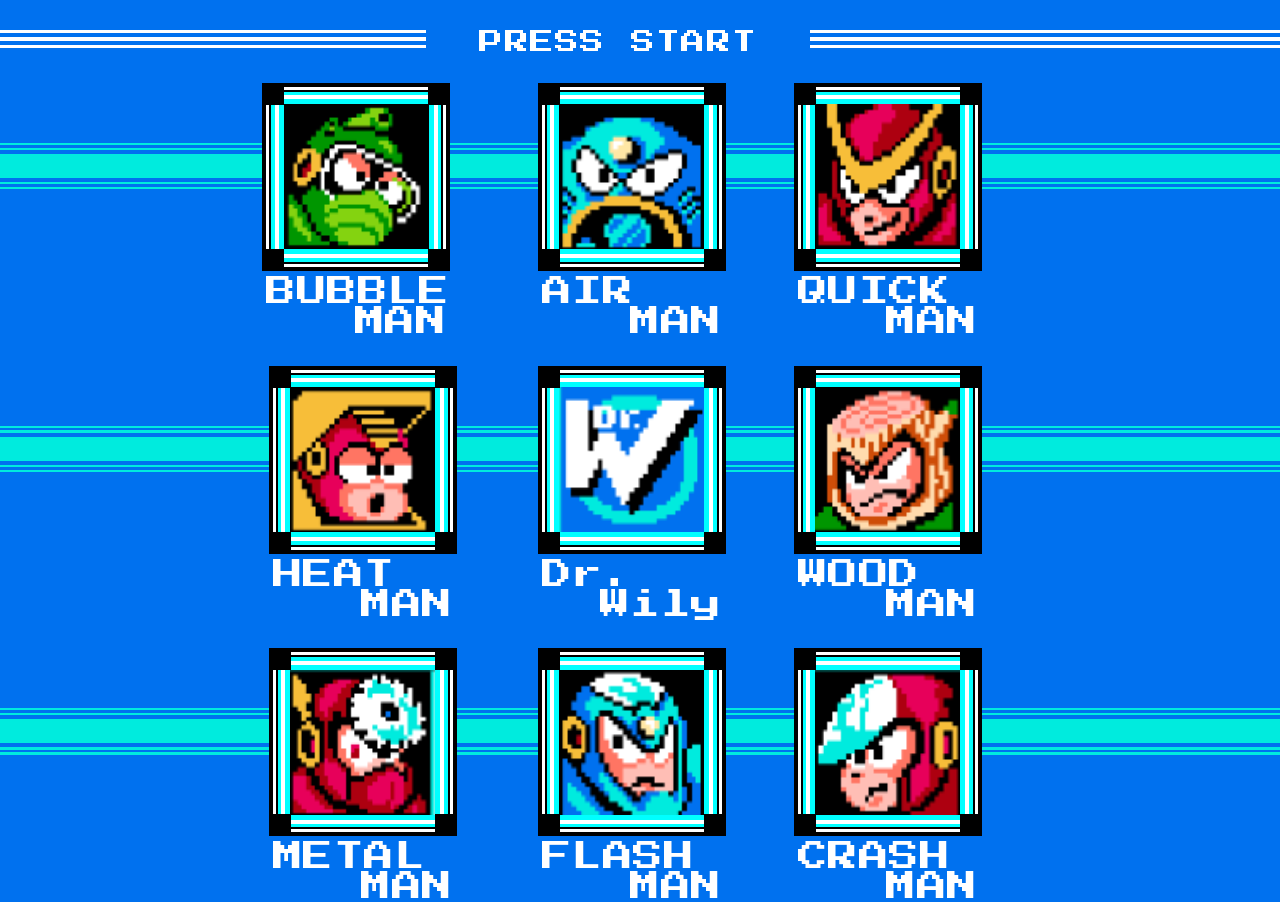
<file: index.html>
<!DOCTYPE html>
    
    <html lang="en">
        
        <head>
        
            <title> External Style </title>

            <meta charset="utf-8">
            <meta name="description" content="External Styling/Mega Man 2 Overview">
            <meta name="keywords" content="Mega Man, Quick Man, Metal Man, Air Man, Bubble Man, Heat Man, Wood Man, Crash Man, Flash Man">
            <meta name="viewport" content="width=device-width, initial-scale=1.0">
            <meta http-equiv="refresh" content="200">
            <link rel="stylesheet" href="css/externalstyling.css">
            <link href="https://fonts.googleapis.com/css2?family=Montserrat:ital,wght@0,100..900;1,100..900&family=Press+Start+2P&display=swap" rel="stylesheet">
        
        </head>
        
        <body id="bossselect">
            
            <header id="bossselectheader">
                
                <div id="tophalfheader"> </div>
                <div id="bottomhalfheader"> </div>
                <div id="textcontentheader"> PRESS START </div>
            
            </header>
            
            <section id="bossselectfirstrow">

                <div id="skinny"> </div>
                <div id="skinny"> </div>
                <div id="thick"> </div>
                <div id="skinny"> </div>
                <div id="skinny"> </div>
                
                <a href="bubbleman.html">
                    
                    <div id="bubblemansquare1">
                        <div id="bubblemansquare2">
                            <div id="bubblemansquare3">
                                <div id="headshotholder">
                                    <img id="bubblemanheadshot" src="images/bubblemanheadshot.png">
                                </div>
                            </div>
                        </div>
                        <div id="blackcornersquare1"><div id="innersquare"></div></div>
                        <div id="blackcornersquare2"><div id="innersquare"></div></div>
                        <div id="blackcornersquare3"><div id="innersquare"></div></div>
                        <div id="blackcornersquare4"><div id="innersquare"></div></div>
                        <div id="nameplate">
                            <div id="tophalfnameplate"> BUBBLE </div>
                            <div id="bottomhalfnameplate"> MAN </div>
                        </div>
                    </div>
                
                </a>

                <a href="airman.html">
                
                <div id="airmansquare1">
                    <div id="airmansquare2">
                        <div id="airmansquare3">
                            <div id="headshotholder">
                                <img id="airmanheadshot" src="images/airmanheadshot.png">
                            </div>
                        </div>
                    </div>
                    <div id="blackcornersquare1"><div id="innersquare"></div></div>
                    <div id="blackcornersquare2"><div id="innersquare"></div></div>
                    <div id="blackcornersquare3"><div id="innersquare"></div></div>
                    <div id="blackcornersquare4"><div id="innersquare"></div></div>
                    <div id="nameplate">
                        <div id="tophalfnameplate"> AIR </div>
                        <div id="bottomhalfnameplate"> MAN </div>
                    </div>
                </div>

                </a>

                <a href="quickman.html">

                    <div id="quickmansquare1">
                        <div id="quickmansquare2">
                            <div id="quickmansquare3">
                                <div id="headshotholder">
                                    <img id="quickmanheadshot" src="images/quickmanheadshot.png">
                                </div>
                            </div>
                        </div>
                        <div id="blackcornersquare1"><div id="innersquare"></div></div>
                        <div id="blackcornersquare2"><div id="innersquare"></div></div>
                        <div id="blackcornersquare3"><div id="innersquare"></div></div>
                        <div id="blackcornersquare4"><div id="innersquare"></div></div>
                        <div id="nameplate">
                            <div id="tophalfnameplate"> QUICK </div>
                            <div id="bottomhalfnameplate"> MAN </div>
                        </div>
                    </div>
                
                </a>

            </section>
            
            <section id="bossselectsecondrow">

                <div id="skinny"> </div>
                <div id="skinny"> </div>
                <div id="thick"> </div>
                <div id="skinny"> </div>
                <div id="skinny"> </div>

                <a href="heatman.html">

                    <div id="heatmansquare1">
                        <div id="heatmansquare2">
                            <div id="heatmansquare3">
                                <div id="headshotholder">
                                    <img id="heatmanheadshot" src="images/heatmanheadshot.png">
                                </div>
                            </div>
                        </div>
                        <div id="blackcornersquare1"><div id="innersquare"></div></div>
                        <div id="blackcornersquare2"><div id="innersquare"></div></div>
                        <div id="blackcornersquare3"><div id="innersquare"></div></div>
                        <div id="blackcornersquare4"><div id="innersquare"></div></div>
                        <div id="nameplate">
                            <div id="tophalfnameplate"> HEAT </div>
                            <div id="bottomhalfnameplate"> MAN </div>
                        </div>
                    </div>

                </a>

                <div id="drwilysquare1">
                    <div id="drwilysquare2">
                        <div id="drwilysquare3">
                            <div id="headshotholder">
                                <img id="drwilyheadshot" src="images/drwilyheadshot.png">
                            </div>
                        </div>
                    </div>
                    <div id="blackcornersquare1"><div id="innersquare"></div></div>
                    <div id="blackcornersquare2"><div id="innersquare"></div></div>
                    <div id="blackcornersquare3"><div id="innersquare"></div></div>
                    <div id="blackcornersquare4"><div id="innersquare"></div></div>
                    <div id="nameplate">
                        <div id="tophalfnameplate"> Dr. </div>
                        <div id="bottomhalfnameplate"> Wily </div>
                    </div>
                </div>

                <a href="woodman.html">
                    
                    <div id="woodmansquare1">
                        <div id="woodmansquare2">
                            <div id="woodmansquare3">
                                <div id="headshotholder">
                                    <img id="woodmanheadshot" src="images/woodmanheadshot.png">
                                </div>
                            </div>
                        </div>
                        <div id="blackcornersquare1"><div id="innersquare"></div></div>
                        <div id="blackcornersquare2"><div id="innersquare"></div></div>
                        <div id="blackcornersquare3"><div id="innersquare"></div></div>
                        <div id="blackcornersquare4"><div id="innersquare"></div></div>
                        <div id="nameplate">
                            <div id="tophalfnameplate"> WOOD </div>
                            <div id="bottomhalfnameplate"> MAN </div>
                        </div>
                    </div>

                </a>
            
            </section>
            
            <section id="bossselectthirdrow">

                <div id="skinny"> </div>
                <div id="skinny"> </div>
                <div id="thick"> </div>
                <div id="skinny"> </div>
                <div id="skinny"> </div>

                <a href="metalman.html">

                    <div id="metalmansquare1">
                        <div id="metalmansquare2">
                            <div id="metalmansquare3">
                                <div id="headshotholder">
                                    <img id="metalmanheadshot" src="images/metalmanheadshot.png">
                                </div>
                             </div>
                         </div>
                        <div id="blackcornersquare1"><div id="innersquare"></div></div>
                        <div id="blackcornersquare2"><div id="innersquare"></div></div>
                        <div id="blackcornersquare3"><div id="innersquare"></div></div>
                        <div id="blackcornersquare4"><div id="innersquare"></div></div>
                        <div id="nameplate">
                            <div id="tophalfnameplate"> METAL </div>
                            <div id="bottomhalfnameplate"> MAN </div>
                        </div>
                    </div>

                </a>

                <a href="flashman.html">
                
                    <div id="flashmansquare1">
                        <div id="flashmansquare2">
                            <div id="flashmansquare3">
                                <div id="headshotholder">
                                    <img id="flashmanheadshot" src="images/flashmanheadshot.png">
                                </div>
                            </div>
                        </div>
                        <div id="blackcornersquare1"><div id="innersquare"></div></div>
                        <div id="blackcornersquare2"><div id="innersquare"></div></div>
                        <div id="blackcornersquare3"><div id="innersquare"></div></div>
                        <div id="blackcornersquare4"><div id="innersquare"></div></div>
                        <div id="nameplate">
                            <div id="tophalfnameplate"> FLASH </div>
                            <div id="bottomhalfnameplate"> MAN </div>
                        </div>
                    </div>

                </a>

                <a href="crashman.html">
                
                    <div id="crashmansquare1">
                        <div id="crashmansquare2">
                            <div id="crashmansquare3">
                                <div id="headshotholder">
                                    <img id="crashmanheadshot" src="images/crashmanheadshot.png">
                                </div>
                            </div>
                         </div>
                        <div id="blackcornersquare1"><div id="innersquare"></div></div>
                        <div id="blackcornersquare2"><div id="innersquare"></div></div>
                        <div id="blackcornersquare3"><div id="innersquare"></div></div>
                        <div id="blackcornersquare4"><div id="innersquare"></div></div>
                        <div id="nameplate">
                            <div id="tophalfnameplate"> CRASH </div>
                            <div id="bottomhalfnameplate"> MAN </div>
                        </div>
                    </div>

                </a>

            </section>
    
        </body>

    </html>
</file>
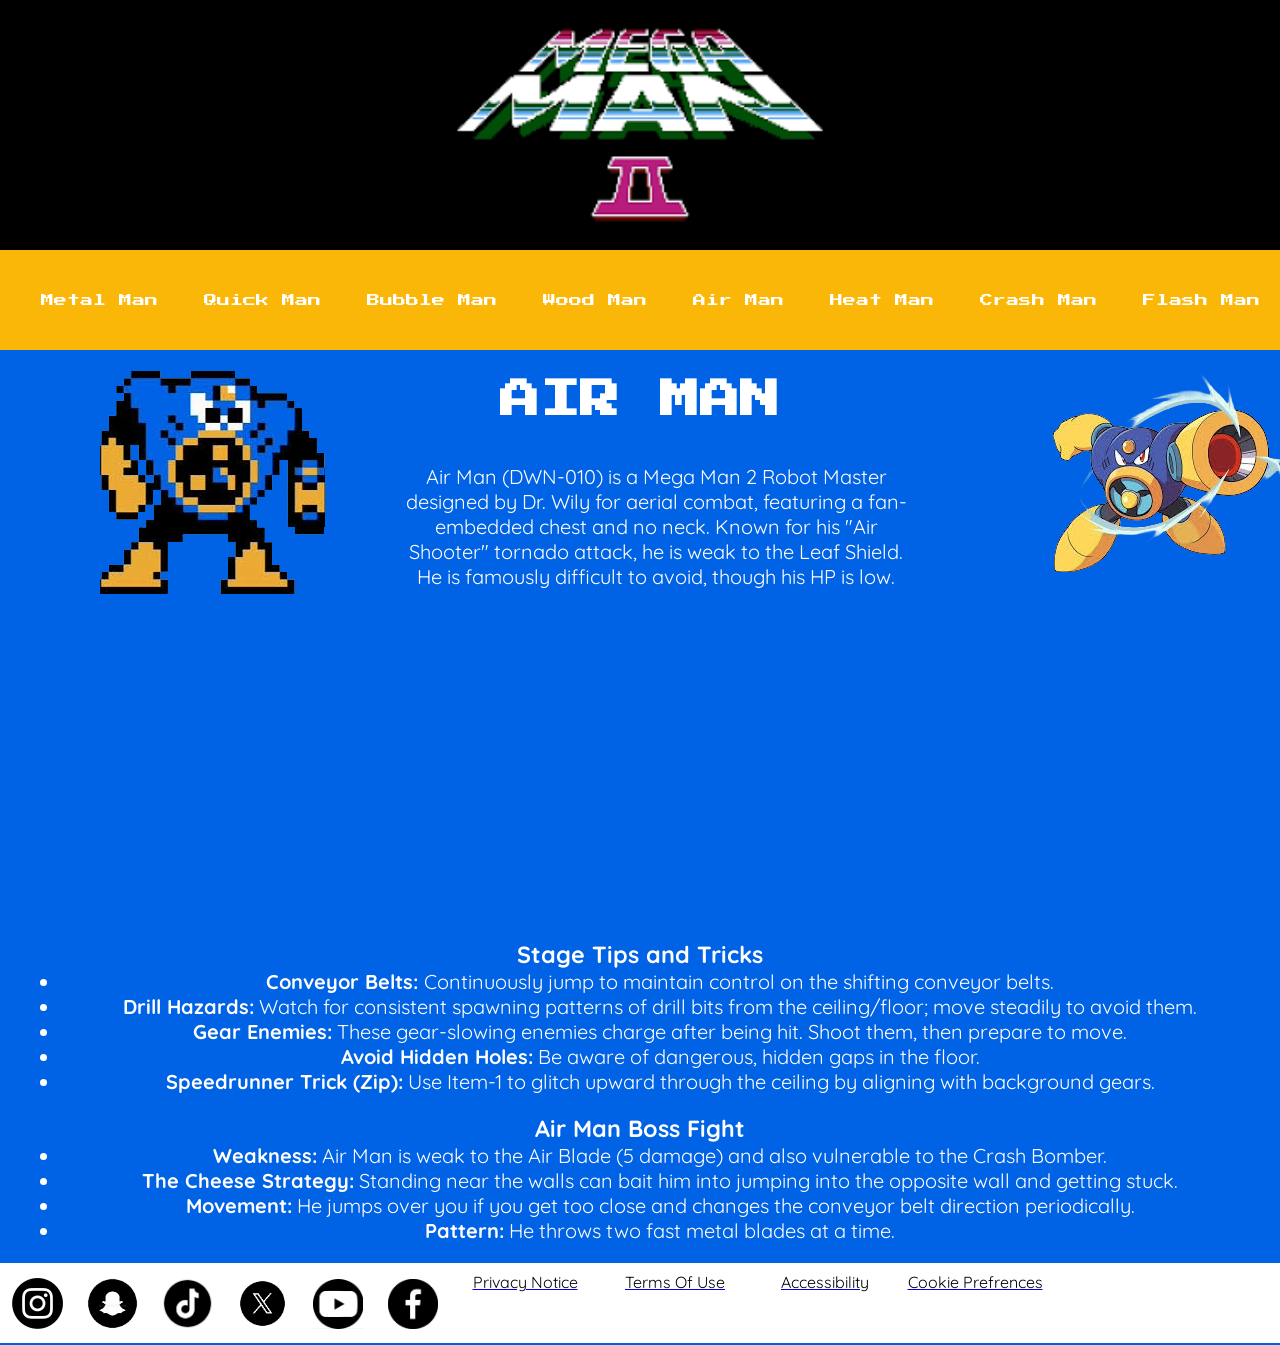
<file: airman.html>
<!DOCTYPE html>

	<html lang="en">
	
		<head>
		
			<title> External Style </title>
			
			<meta charset="utf-8">
			<meta name="description" content="External Styling/Mega Man 2 Overview">
			<meta name="keywords" content="Mega Man, Quick Man, Metal Man, Air Man, Bubble Man, Heat Man, Wood Man, Crash Man, Flash Man">
			<meta name="author" content="Aliza Haider">
			<meta name="viewport" content="width=device-width, initial-scale=1.0">
			
			<link rel="stylesheet" href="css/externalstyling.css">
			<link href="https://fonts.googleapis.com/css2?family=Press+Start+2P&display=swap" rel="stylesheet">
			<link href="https://fonts.googleapis.com/css2?family=Quicksand:wght@300..700&display=swap" rel="stylesheet">

			
		</head>
		
		<body id="airman">
		
			<header id="airmanheader">
			
				<img id="megamanlogo" src="images/logo.png">
				
			</header>
			
			<nav id="megamannav">
			
				<a href="metalman.html"> Metal Man </a>
				<a href="quickman.html"> Quick Man </a>
				<a href="bubbleman.html"> Bubble Man </a>
				<a href="woodman.html"> Wood Man </a>
				<a href="airman.html"> Air Man </a>
				<a href="heatman.html"> Heat Man </a>
				<a href="crashman.html"> Crash Man </a>
				<a href="flashman.html"> Flash Man </a>
				
			</nav>
			
			<main>
			
				<h2 id="bossname"> AIR MAN </h2>
			
				<section>
				
					<div id="airmanpic1"><img src="images/airmansprite.png"></div>
					<p id="airmaninfo"> Air Man (DWN-010) is a Mega Man 2 Robot Master designed by Dr. Wily for aerial combat, featuring a fan-embedded chest and no neck. Known for his "Air Shooter" tornado attack, he is weak to the Leaf Shield. He is famously difficult to avoid, though his HP is low. </p>
					<div id="airmanpic2"><img src="images/airman1.png"></div>
					<div id="airmanstage"><iframe width="90%" height="315" src="https://www.youtube.com/embed/yZamMSHKpX8?si=i4hezjQX6wuHUIR-" title="YouTube video player" frameborder="0" allow="accelerometer; autoplay; clipboard-write; encrypted-media; gyroscope; picture-in-picture; web-share" referrerpolicy="strict-origin-when-cross-origin" allowfullscreen></iframe></div>
					
				</section>
					
					<section id="airmantipsandtricks"> <h3>Stage Tips and Tricks</h3>
                        
                        <ul>
                            
                            <li><b> Conveyor Belts: </b> Continuously jump to maintain control on the shifting conveyor belts.</li>
  <li><b>Drill Hazards:</b> Watch for consistent spawning patterns of drill bits from the ceiling/floor; move steadily to avoid them.</li>
  <li><b>Gear Enemies:</b> These gear-slowing enemies charge after being hit. Shoot them, then prepare to move.</li>
  <li><strong>Avoid Hidden Holes:</strong> Be aware of dangerous, hidden gaps in the floor.</li>
  <li><strong>Speedrunner Trick (Zip):</strong> Use Item-1 to glitch upward through the ceiling by aligning with background gears.</li>
</ul>

<h3 id="metalmanbossfight">Air Man Boss Fight</h3>
<ul>
  <li><strong>Weakness:</strong> Air Man is weak to the Air Blade (5 damage) and also vulnerable to the Crash Bomber.</li>
  <li><strong>The Cheese Strategy:</strong> Standing near the walls can bait him into jumping into the opposite wall and getting stuck.</li>
  <li><strong>Movement:</strong> He jumps over you if you get too close and changes the conveyor belt direction periodically.</li>
  <li><strong>Pattern:</strong> He throws two fast metal blades at a time.</li>
</ul>
</section>
				
			</main>
			
			<footer id="megamanfooter">
			
				<div id="insta">
				
					<a href="https://www.instagram.com" target="_blank">
					<img src="images/instagramblack.png" alt="Picture of Instagram Logo" height="75" width="75">
					</a>
					
				</div>
				
				<div id="snapchat">
					
					<a href="https://www.snapchat.com" target="_blank">
					<img src="images/snapchatblack.png" alt="Picture of Snapchat Logo" height="75" width="75">
					</a>
					
				</div>
				
				<div id="tiktok">
					
					<a href="https://www.tiktok.com" target="_blank">
					<img src="images/tiktokblack.png" alt="Picture of TikTok Logo" height="55" width="55">
					</a>
					
				</div>
				
				<div id="x">
					
					<a href="https://x.com" target="_blank">
					<img src="images/xblack.png" alt="Picture of X Logo" height="75" width="75">
					</a>
				
				</div>
				
				<div id="youtube">
					
					<a href="https://www.youtube.com" target="_blank">
					<img src="images/youtubeblack.png" alt="Picture of Youtube Logo" height="50" width="50">
					</a>
				
				</div>
				
				<div id="facebook">
					
					<a href="https://www.facebook.com" target="_blank">
					<img src="images/facebookblack.png" alt="Picture of Facebook Logo" height="50" width="50">
					</a>
					
				</div>
				
				<div id="privacynotice">
				
					<a href="#">
						<button id="privacynotice1"> Privacy Notice </button>
					</a>
					
				</div>
				
				<div id="termsofuse">
				
					<a href="#">
						<button id="termsofuse1"> Terms Of Use </button>
					</a>
					
				</div>
				
				<div id="accessibility">
				
					<a href="#">
						<button id="accessibility1"> Accessibility </button>
					</a>
					
				</div>
				
				<div id="cookieprefrences">
				
					<a href="#">
						<button id="cookieprefrences1"> Cookie Prefrences </button>
					</a>
					
				</div>
				
			</footer>
			
		</body>
		
	</html>
</file>
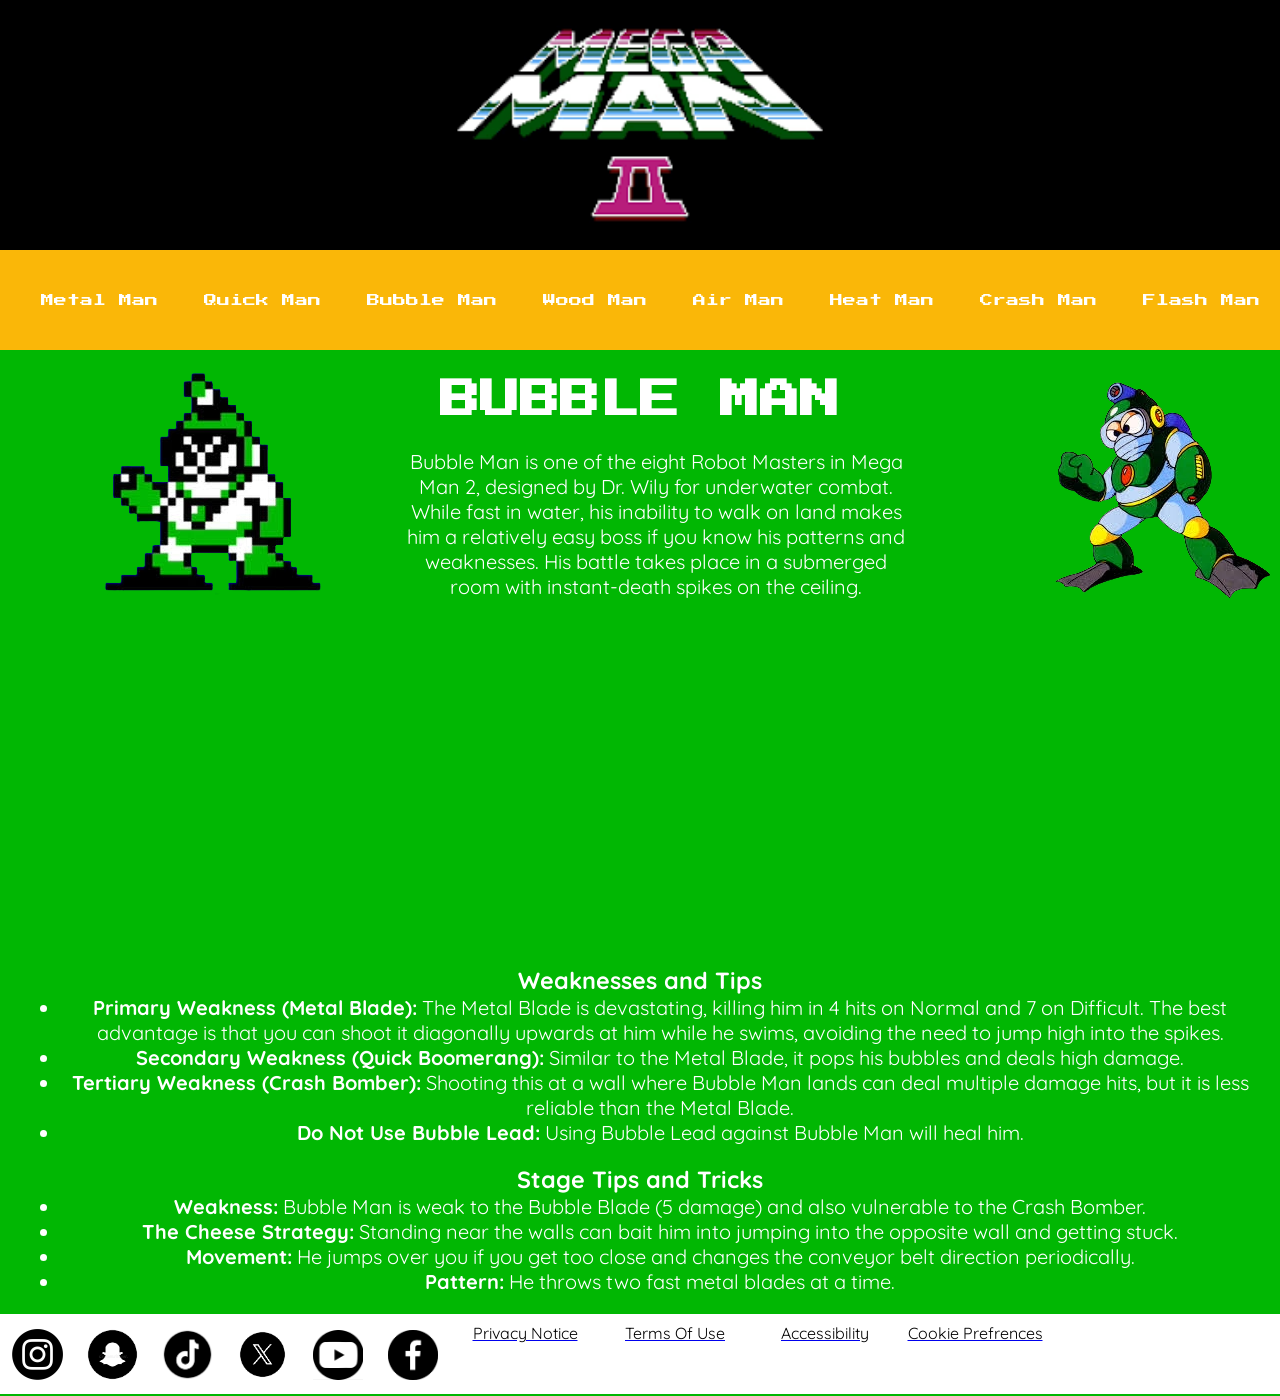
<file: bubbleman.html>
<!DOCTYPE html>

	<html lang="en">
	
		<head>
		
			<title> External Style </title>
			
			<meta charset="utf-8">
			<meta name="description" content="External Styling/Mega Man 2 Overview">
			<meta name="keywords" content="Mega Man, Quick Man, Metal Man, Air Man, Bubble Man, Heat Man, Wood Man, Crash Man, Flash Man">
			<meta name="author" content="Aliza Haider">
			<meta name="viewport" content="width=device-width, initial-scale=1.0">
			
			<link rel="stylesheet" href="css/externalstyling.css">
			<link href="https://fonts.googleapis.com/css2?family=Press+Start+2P&display=swap" rel="stylesheet">
			<link href="https://fonts.googleapis.com/css2?family=Quicksand:wght@300..700&display=swap" rel="stylesheet">

			
		</head>
		
		<body id="bubbleman">
		
			<header id="bubblemanheader">
			
				<img id="megamanlogo" src="images/logo.png">
				
			</header>
			
			<nav id="megamannav">
			
				<a href="metalman.html"> Metal Man </a>
				<a href="quickman.html"> Quick Man </a>
				<a href="bubbleman.html"> Bubble Man </a>
				<a href="woodman.html"> Wood Man </a>
				<a href="airman.html"> Air Man </a>
				<a href="heatman.html"> Heat Man </a>
				<a href="crashman.html"> Crash Man </a>
				<a href="flashman.html"> Flash Man </a>
				
			</nav>
			
			<main>
			
				<h2 id="bossname"> BUBBLE MAN </h2>
			
				<section>
				
					<div id="bubblemanpic1"><img src="images/bubblemansprite.png"></div>
					<p id="bubblemaninfo"> Bubble Man is one of the eight Robot Masters in Mega Man 2, designed by Dr. Wily for underwater combat. While fast in water, his inability to walk on land makes him a relatively easy boss if you know his patterns and weaknesses. His battle takes place in a submerged room with instant-death spikes on the ceiling. </p>
					<div id="bubblemanpic2"><img src="images/bubbleman1.png"></div>
					<div id="bubblemanstage"><iframe width="90%" height="315" src="https://www.youtube.com/embed/yZamMSHKpX8?si=i4hezjQX6wuHUIR-" title="YouTube video player" frameborder="0" allow="accelerometer; autoplay; clipboard-write; encrypted-media; gyroscope; picture-in-picture; web-share" referrerpolicy="strict-origin-when-cross-origin" allowfullscreen></iframe></div>
					
				</section>
					
					<section id="bubblemantipsandtricks"> <h3>Weaknesses and Tips</h3>
                        
                        <ul>
                            
                            <li><b> Primary Weakness (Metal Blade):</b> The Metal Blade is devastating, killing him in 4 hits on Normal and 7 on Difficult. The best advantage is that you can shoot it diagonally upwards at him while he swims, avoiding the need to jump high into the spikes.</li>
  <li><b>Secondary Weakness (Quick Boomerang):</b> Similar to the Metal Blade, it pops his bubbles and deals high damage.</li>
  <li><b>Tertiary Weakness (Crash Bomber):</b> Shooting this at a wall where Bubble Man lands can deal multiple damage hits, but it is less reliable than the Metal Blade.</li>
  <li><strong>Do Not Use Bubble Lead:</strong> Using Bubble Lead against Bubble Man will heal him. </li>
  </ul>

<h3 id="metalmanbossfight">Stage Tips and Tricks</h3>
<ul>
  <li><strong>Weakness:</strong> Bubble Man is weak to the Bubble Blade (5 damage) and also vulnerable to the Crash Bomber.</li>
  <li><strong>The Cheese Strategy:</strong> Standing near the walls can bait him into jumping into the opposite wall and getting stuck.</li>
  <li><strong>Movement:</strong> He jumps over you if you get too close and changes the conveyor belt direction periodically.</li>
  <li><strong>Pattern:</strong> He throws two fast metal blades at a time.</li>
</ul>
</section>
				
			</main>
			
			<footer id="megamanfooter">
			
				<div id="insta">
				
					<a href="https://www.instagram.com" target="_blank">
					<img src="images/instagramblack.png" alt="Picture of Instagram Logo" height="75" width="75">
					</a>
					
				</div>
				
				<div id="snapchat">
					
					<a href="https://www.snapchat.com" target="_blank">
					<img src="images/snapchatblack.png" alt="Picture of Snapchat Logo" height="75" width="75">
					</a>
					
				</div>
				
				<div id="tiktok">
					
					<a href="https://www.tiktok.com" target="_blank">
					<img src="images/tiktokblack.png" alt="Picture of TikTok Logo" height="55" width="55">
					</a>
					
				</div>
				
				<div id="x">
					
					<a href="https://x.com" target="_blank">
					<img src="images/xblack.png" alt="Picture of X Logo" height="75" width="75">
					</a>
				
				</div>
				
				<div id="youtube">
					
					<a href="https://www.youtube.com" target="_blank">
					<img src="images/youtubeblack.png" alt="Picture of Youtube Logo" height="50" width="50">
					</a>
				
				</div>
				
				<div id="facebook">
					
					<a href="https://www.facebook.com" target="_blank">
					<img src="images/facebookblack.png" alt="Picture of Facebook Logo" height="50" width="50">
					</a>
					
				</div>
				
				<div id="privacynotice">
				
					<a href="#">
						<button id="privacynotice1"> Privacy Notice </button>
					</a>
					
				</div>
				
				<div id="termsofuse">
				
					<a href="#">
						<button id="termsofuse1"> Terms Of Use </button>
					</a>
					
				</div>
				
				<div id="accessibility">
				
					<a href="#">
						<button id="accessibility1"> Accessibility </button>
					</a>
					
				</div>
				
				<div id="cookieprefrences">
				
					<a href="#">
						<button id="cookieprefrences1"> Cookie Prefrences </button>
					</a>
					
				</div>
				
			</footer>
			
		</body>
		
	</html>
</file>
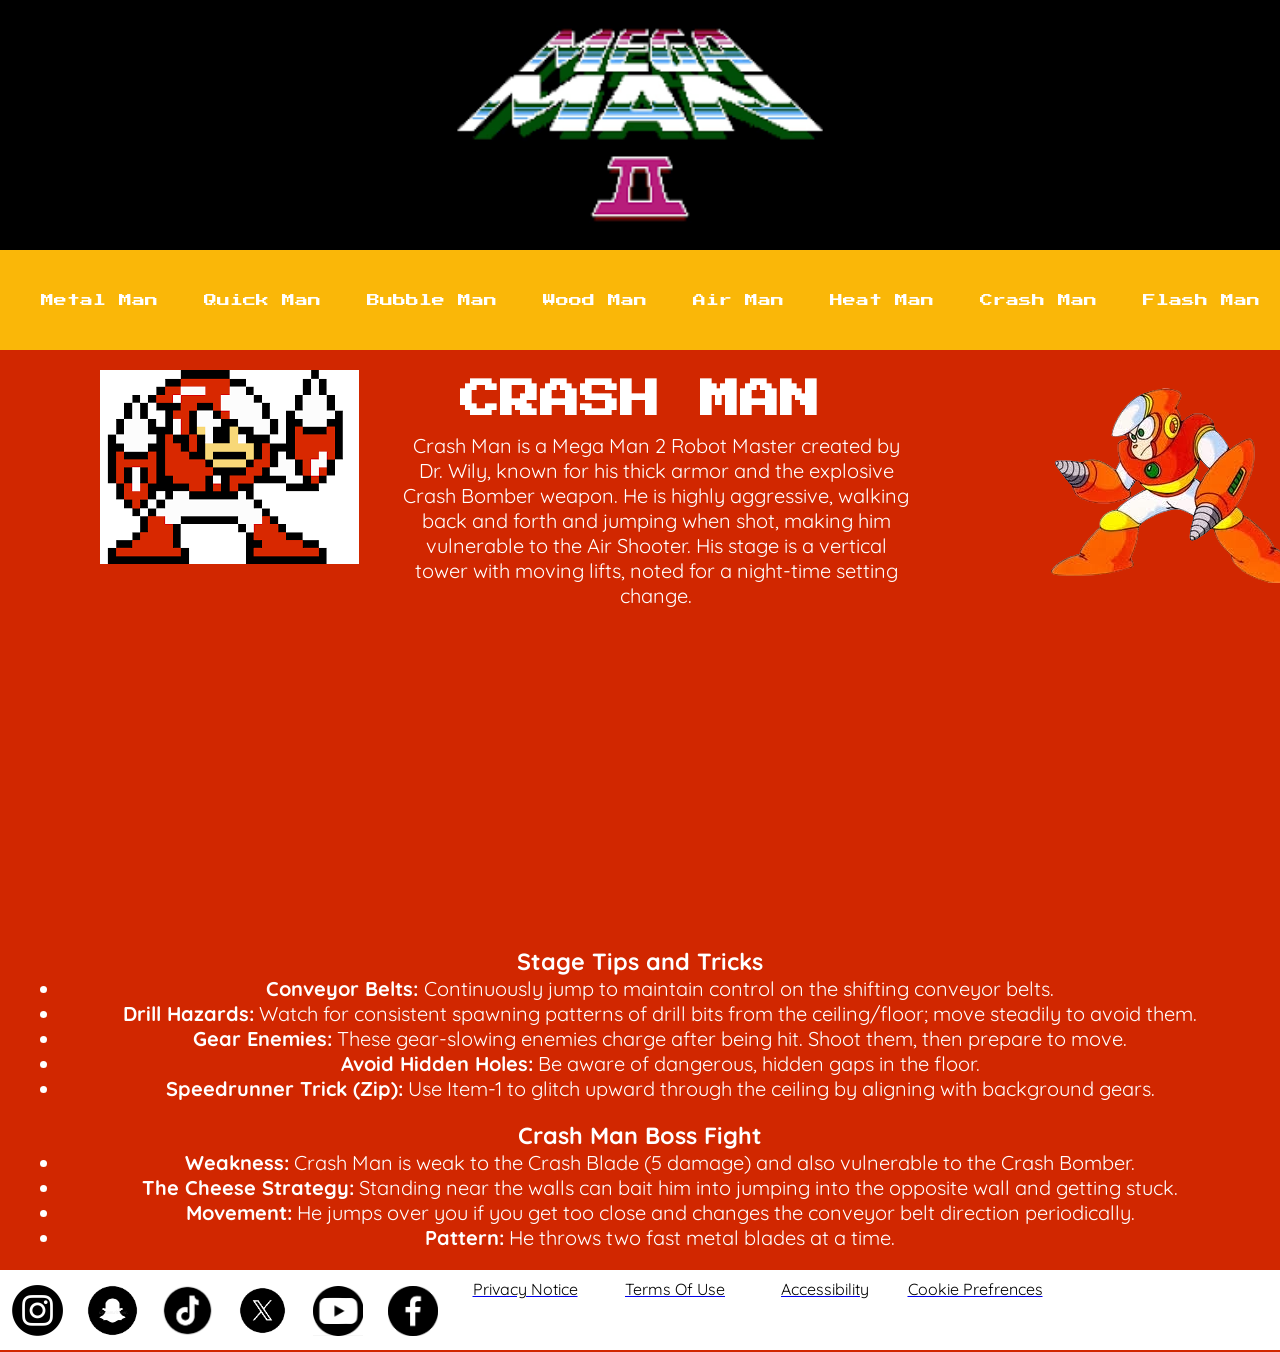
<file: crashman.html>
<!DOCTYPE html>

	<html lang="en">
	
		<head>
		
			<title> External Style </title>
			
			<meta charset="utf-8">
			<meta name="description" content="External Styling/Mega Man 2 Overview">
			<meta name="keywords" content="Mega Man, Quick Man, Metal Man, Air Man, Bubble Man, Heat Man, Wood Man, Crash Man, Flash Man">
			<meta name="author" content="Aliza Haider">
			<meta name="viewport" content="width=device-width, initial-scale=1.0">
			
			<link rel="stylesheet" href="css/externalstyling.css">
			<link href="https://fonts.googleapis.com/css2?family=Press+Start+2P&display=swap" rel="stylesheet">
			<link href="https://fonts.googleapis.com/css2?family=Quicksand:wght@300..700&display=swap" rel="stylesheet">

			
		</head>
		
		<body id="crashman">
		
			<header id="crashmanheader">
			
				<img id="megamanlogo" src="images/logo.png">
				
			</header>
			
			<nav id="megamannav">
			
				<a href="metalman.html"> Metal Man </a>
				<a href="quickman.html"> Quick Man </a>
				<a href="bubbleman.html"> Bubble Man </a>
				<a href="woodman.html"> Wood Man </a>
				<a href="airman.html"> Air Man </a>
				<a href="heatman.html"> Heat Man </a>
				<a href="crashman.html"> Crash Man </a>
				<a href="flashman.html"> Flash Man </a>
				
			</nav>
			
			<main>
			
				<h2 id="bossname"> CRASH MAN </h2>
			
				<section>
				
					<div id="crashmanpic1"><img src="images/crashmansprite.png"></div>
					<p id="crashmaninfo"> Crash Man is a Mega Man 2 Robot Master created by Dr. Wily, known for his thick armor and the explosive Crash Bomber weapon. He is highly aggressive, walking back and forth and jumping when shot, making him vulnerable to the Air Shooter. His stage is a vertical tower with moving lifts, noted for a night-time setting change. </p>
					<div id="crashmanpic2"><img src="images/crashman1.png"></div>
					<div id="crashmanstage"><iframe width="90%" height="315" src="https://www.youtube.com/embed/yZamMSHKpX8?si=i4hezjQX6wuHUIR-" title="YouTube video player" frameborder="0" allow="accelerometer; autoplay; clipboard-write; encrypted-media; gyroscope; picture-in-picture; web-share" referrerpolicy="strict-origin-when-cross-origin" allowfullscreen></iframe></div>
					
				</section>
					
					<section id="crashmantipsandtricks"> <h3>Stage Tips and Tricks</h3>
                        
                        <ul>
                            
                            <li><b> Conveyor Belts: </b> Continuously jump to maintain control on the shifting conveyor belts.</li>
  <li><b>Drill Hazards:</b> Watch for consistent spawning patterns of drill bits from the ceiling/floor; move steadily to avoid them.</li>
  <li><b>Gear Enemies:</b> These gear-slowing enemies charge after being hit. Shoot them, then prepare to move.</li>
  <li><strong>Avoid Hidden Holes:</strong> Be aware of dangerous, hidden gaps in the floor.</li>
  <li><strong>Speedrunner Trick (Zip):</strong> Use Item-1 to glitch upward through the ceiling by aligning with background gears.</li>
</ul>

<h3 id="metalmanbossfight">Crash Man Boss Fight</h3>
<ul>
  <li><strong>Weakness:</strong> Crash Man is weak to the Crash Blade (5 damage) and also vulnerable to the Crash Bomber.</li>
  <li><strong>The Cheese Strategy:</strong> Standing near the walls can bait him into jumping into the opposite wall and getting stuck.</li>
  <li><strong>Movement:</strong> He jumps over you if you get too close and changes the conveyor belt direction periodically.</li>
  <li><strong>Pattern:</strong> He throws two fast metal blades at a time.</li>
</ul>
</section>
				
			</main>
			
			<footer id="megamanfooter">
			
				<div id="insta">
				
					<a href="https://www.instagram.com" target="_blank">
					<img src="images/instagramblack.png" alt="Picture of Instagram Logo" height="75" width="75">
					</a>
					
				</div>
				
				<div id="snapchat">
					
					<a href="https://www.snapchat.com" target="_blank">
					<img src="images/snapchatblack.png" alt="Picture of Snapchat Logo" height="75" width="75">
					</a>
					
				</div>
				
				<div id="tiktok">
					
					<a href="https://www.tiktok.com" target="_blank">
					<img src="images/tiktokblack.png" alt="Picture of TikTok Logo" height="55" width="55">
					</a>
					
				</div>
				
				<div id="x">
					
					<a href="https://x.com" target="_blank">
					<img src="images/xblack.png" alt="Picture of X Logo" height="75" width="75">
					</a>
				
				</div>
				
				<div id="youtube">
					
					<a href="https://www.youtube.com" target="_blank">
					<img src="images/youtubeblack.png" alt="Picture of Youtube Logo" height="50" width="50">
					</a>
				
				</div>
				
				<div id="facebook">
					
					<a href="https://www.facebook.com" target="_blank">
					<img src="images/facebookblack.png" alt="Picture of Facebook Logo" height="50" width="50">
					</a>
					
				</div>
				
				<div id="privacynotice">
				
					<a href="#">
						<button id="privacynotice1"> Privacy Notice </button>
					</a>
					
				</div>
				
				<div id="termsofuse">
				
					<a href="#">
						<button id="termsofuse1"> Terms Of Use </button>
					</a>
					
				</div>
				
				<div id="accessibility">
				
					<a href="#">
						<button id="accessibility1"> Accessibility </button>
					</a>
					
				</div>
				
				<div id="cookieprefrences">
				
					<a href="#">
						<button id="cookieprefrences1"> Cookie Prefrences </button>
					</a>
					
				</div>
				
			</footer>
			
		</body>
		
	</html>
</file>
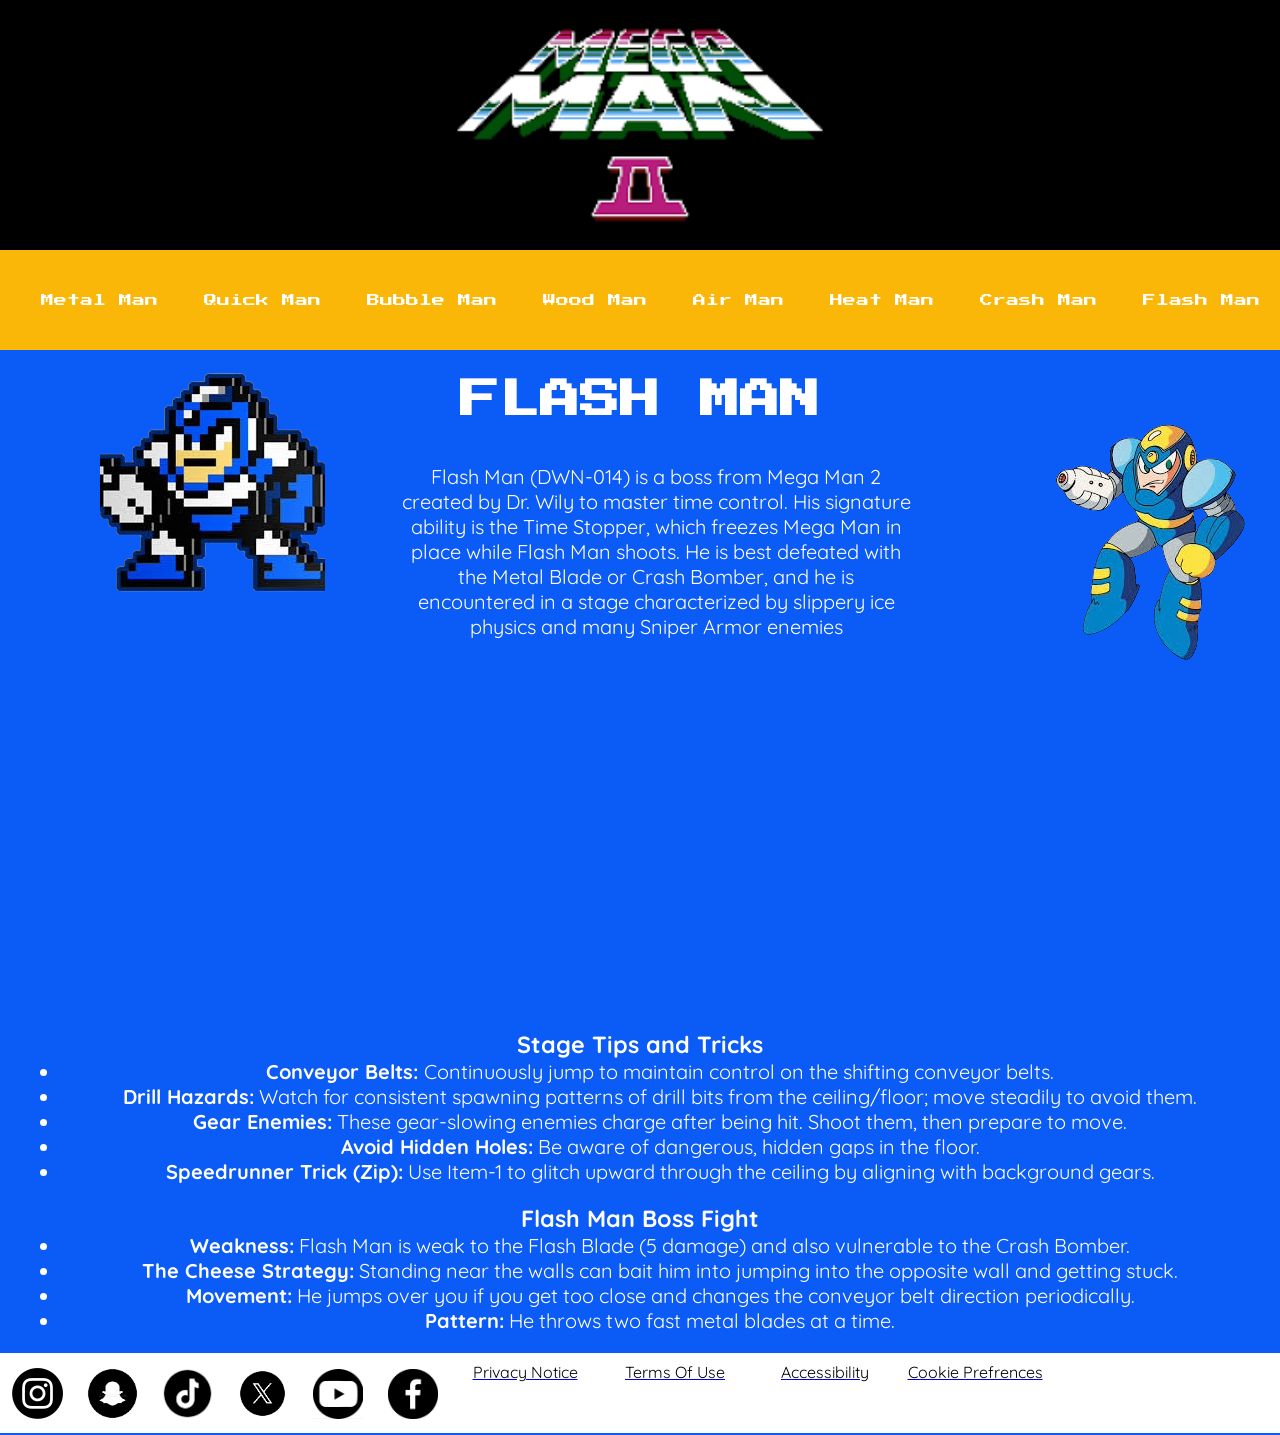
<file: flashman.html>
<!DOCTYPE html>

	<html lang="en">
	
		<head>
		
			<title> External Style </title>
			
			<meta charset="utf-8">
			<meta name="description" content="External Styling/Mega Man 2 Overview">
			<meta name="keywords" content="Mega Man, Quick Man, Metal Man, Air Man, Bubble Man, Heat Man, Wood Man, Crash Man, Flash Man">
			<meta name="author" content="Aliza Haider">
			<meta name="viewport" content="width=device-width, initial-scale=1.0">
			
			<link rel="stylesheet" href="css/externalstyling.css">
			<link href="https://fonts.googleapis.com/css2?family=Press+Start+2P&display=swap" rel="stylesheet">
			<link href="https://fonts.googleapis.com/css2?family=Quicksand:wght@300..700&display=swap" rel="stylesheet">

			
		</head>
		
		<body id="flashman">
		
			<header id="flashmanheader">
			
				<img id="megamanlogo" src="images/logo.png">
				
			</header>
			
			<nav id="megamannav">
			
				<a href="metalman.html"> Metal Man </a>
				<a href="quickman.html"> Quick Man </a>
				<a href="bubbleman.html"> Bubble Man </a>
				<a href="woodman.html"> Wood Man </a>
				<a href="airman.html"> Air Man </a>
				<a href="heatman.html"> Heat Man </a>
				<a href="crashman.html"> Crash Man </a>
				<a href="flashman.html"> Flash Man </a>
				
			</nav>
			
			<main>
			
				<h2 id="bossname"> FLASH MAN </h2>
			
				<section>
				
					<div id="flashmanpic1"><img src="images/flashmansprite.png"></div>
					<p id="flashmaninfo"> Flash Man (DWN-014) is a boss from Mega Man 2 created by Dr. Wily to master time control. His signature ability is the Time Stopper, which freezes Mega Man in place while Flash Man shoots. He is best defeated with the Metal Blade or Crash Bomber, and he is encountered in a stage characterized by slippery ice physics and many Sniper Armor enemies </p>
					<div id="flashmanpic2"><img src="images/flashman1.png"></div>
					<div id="flashmanstage"><iframe width="90%" height="315" src="https://www.youtube.com/embed/yZamMSHKpX8?si=i4hezjQX6wuHUIR-" title="YouTube video player" frameborder="0" allow="accelerometer; autoplay; clipboard-write; encrypted-media; gyroscope; picture-in-picture; web-share" referrerpolicy="strict-origin-when-cross-origin" allowfullscreen></iframe></div>
					
				</section>
					
					<section id="flashmantipsandtricks"> <h3>Stage Tips and Tricks</h3>
                        
                        <ul>
                            
                            <li><b> Conveyor Belts: </b> Continuously jump to maintain control on the shifting conveyor belts.</li>
  <li><b>Drill Hazards:</b> Watch for consistent spawning patterns of drill bits from the ceiling/floor; move steadily to avoid them.</li>
  <li><b>Gear Enemies:</b> These gear-slowing enemies charge after being hit. Shoot them, then prepare to move.</li>
  <li><strong>Avoid Hidden Holes:</strong> Be aware of dangerous, hidden gaps in the floor.</li>
  <li><strong>Speedrunner Trick (Zip):</strong> Use Item-1 to glitch upward through the ceiling by aligning with background gears.</li>
</ul>

<h3 id="flashmanbossfight">Flash Man Boss Fight</h3>
<ul>
  <li><strong>Weakness:</strong> Flash Man is weak to the Flash Blade (5 damage) and also vulnerable to the Crash Bomber.</li>
  <li><strong>The Cheese Strategy:</strong> Standing near the walls can bait him into jumping into the opposite wall and getting stuck.</li>
  <li><strong>Movement:</strong> He jumps over you if you get too close and changes the conveyor belt direction periodically.</li>
  <li><strong>Pattern:</strong> He throws two fast metal blades at a time.</li>
</ul>
</section>
				
			</main>
			
			<footer id="megamanfooter">
			
				<div id="insta">
				
					<a href="https://www.instagram.com" target="_blank">
					<img src="images/instagramblack.png" alt="Picture of Instagram Logo" height="75" width="75">
					</a>
					
				</div>
				
				<div id="snapchat">
					
					<a href="https://www.snapchat.com" target="_blank">
					<img src="images/snapchatblack.png" alt="Picture of Snapchat Logo" height="75" width="75">
					</a>
					
				</div>
				
				<div id="tiktok">
					
					<a href="https://www.tiktok.com" target="_blank">
					<img src="images/tiktokblack.png" alt="Picture of TikTok Logo" height="55" width="55">
					</a>
					
				</div>
				
				<div id="x">
					
					<a href="https://x.com" target="_blank">
					<img src="images/xblack.png" alt="Picture of X Logo" height="75" width="75">
					</a>
				
				</div>
				
				<div id="youtube">
					
					<a href="https://www.youtube.com" target="_blank">
					<img src="images/youtubeblack.png" alt="Picture of Youtube Logo" height="50" width="50">
					</a>
				
				</div>
				
				<div id="facebook">
					
					<a href="https://www.facebook.com" target="_blank">
					<img src="images/facebookblack.png" alt="Picture of Facebook Logo" height="50" width="50">
					</a>
					
				</div>
				
				<div id="privacynotice">
				
					<a href="#">
						<button id="privacynotice1"> Privacy Notice </button>
					</a>
					
				</div>
				
				<div id="termsofuse">
				
					<a href="#">
						<button id="termsofuse1"> Terms Of Use </button>
					</a>
					
				</div>
				
				<div id="accessibility">
				
					<a href="#">
						<button id="accessibility1"> Accessibility </button>
					</a>
					
				</div>
				
				<div id="cookieprefrences">
				
					<a href="#">
						<button id="cookieprefrences1"> Cookie Prefrences </button>
					</a>
					
				</div>
				
			</footer>
			
		</body>
		
	</html>
</file>
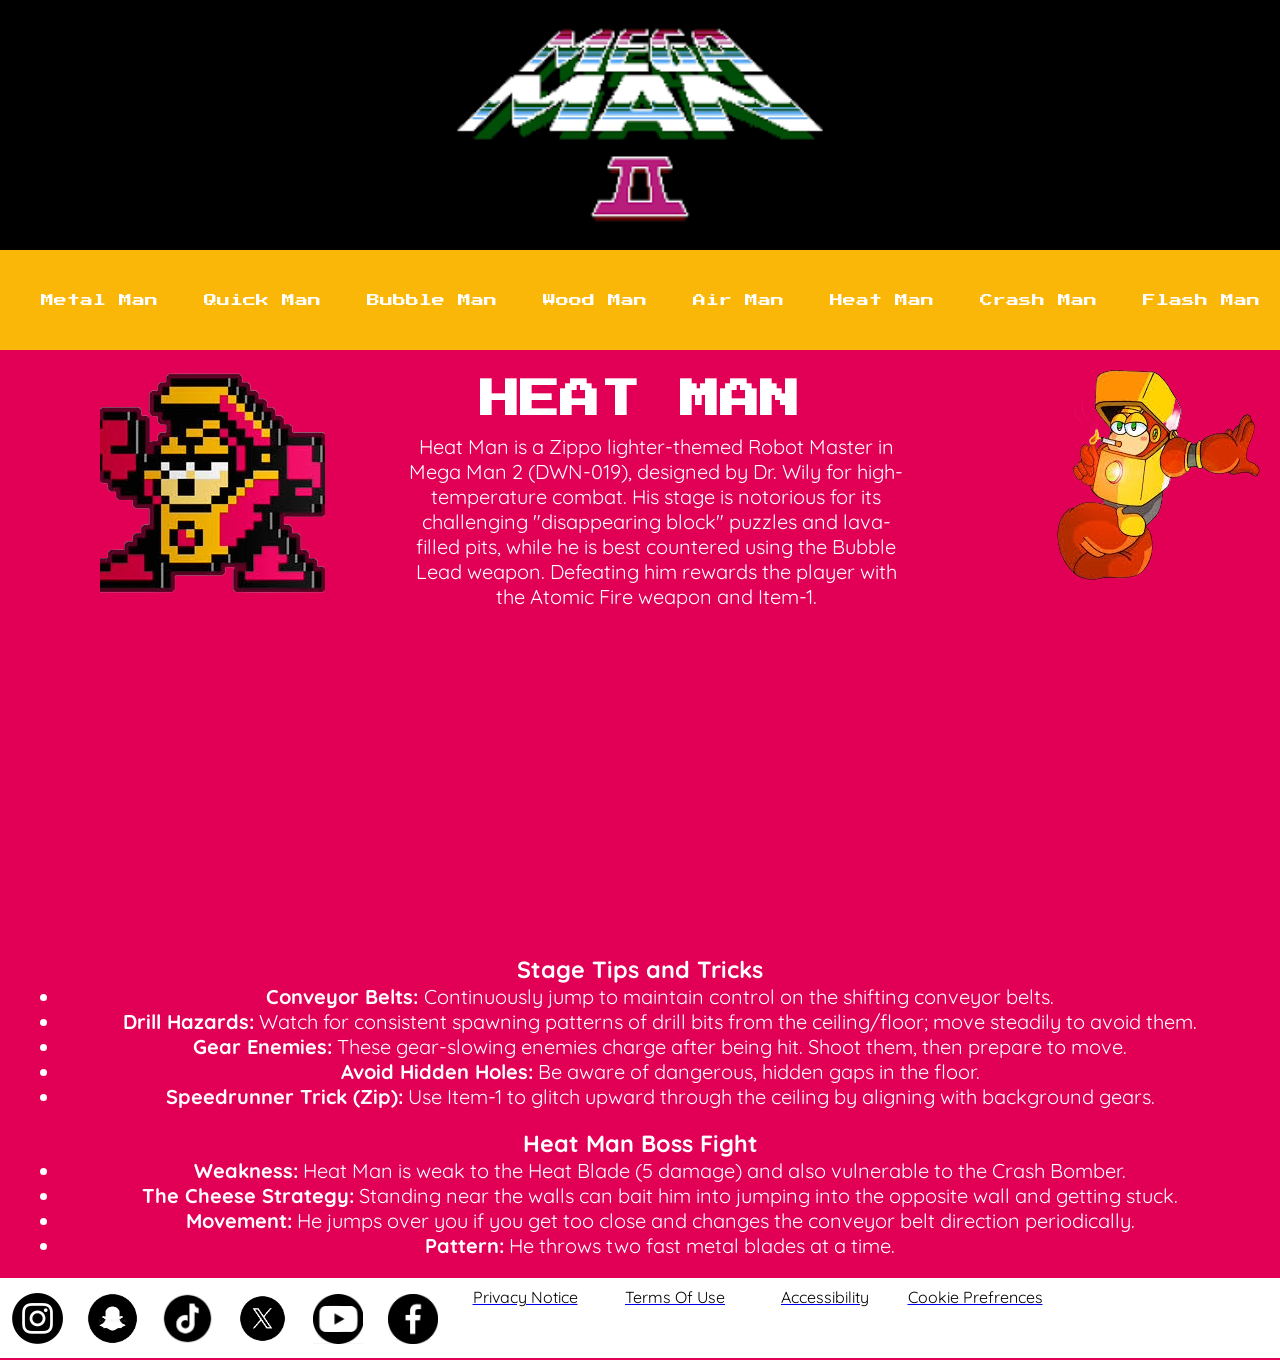
<file: heatman.html>
<!DOCTYPE html>

	<html lang="en">
	
		<head>
		
			<title> External Style </title>
			
			<meta charset="utf-8">
			<meta name="description" content="External Styling/Mega Man 2 Overview">
			<meta name="keywords" content="Mega Man, Quick Man, Metal Man, Air Man, Bubble Man, Heat Man, Wood Man, Crash Man, Flash Man">
			<meta name="author" content="Aliza Haider">
			<meta name="viewport" content="width=device-width, initial-scale=1.0">
			
			<link rel="stylesheet" href="css/externalstyling.css">
			<link href="https://fonts.googleapis.com/css2?family=Press+Start+2P&display=swap" rel="stylesheet">
			<link href="https://fonts.googleapis.com/css2?family=Quicksand:wght@300..700&display=swap" rel="stylesheet">

			
		</head>
		
		<body id="heatman">
		
			<header id="heatmanheader">
			
				<img id="megamanlogo" src="images/logo.png">
				
			</header>
			
			<nav id="megamannav">
			
				<a href="metalman.html"> Metal Man </a>
				<a href="quickman.html"> Quick Man </a>
				<a href="bubbleman.html"> Bubble Man </a>
				<a href="woodman.html"> Wood Man </a>
				<a href="airman.html"> Air Man </a>
				<a href="heatman.html"> Heat Man </a>
				<a href="crashman.html"> Crash Man </a>
				<a href="flashman.html"> Flash Man </a>
				
			</nav>
			
			<main>
			
				<h2 id="bossname"> HEAT MAN </h2>
			
				<section>
				
					<div id="heatmanpic1"><img src="images/heatmansprite.png"></div>
					<p id="heatmaninfo"> Heat Man is a Zippo lighter-themed Robot Master in Mega Man 2 (DWN-019), designed by Dr. Wily for high-temperature combat. His stage is notorious for its challenging "disappearing block" puzzles and lava-filled pits, while he is best countered using the Bubble Lead weapon. Defeating him rewards the player with the Atomic Fire weapon and Item-1. </p>
					<div id="heatmanpic2"><img src="images/heatman1.png"></div>
					<div id="heatmanstage"><iframe width="90%" height="315" src="https://www.youtube.com/embed/yZamMSHKpX8?si=i4hezjQX6wuHUIR-" title="YouTube video player" frameborder="0" allow="accelerometer; autoplay; clipboard-write; encrypted-media; gyroscope; picture-in-picture; web-share" referrerpolicy="strict-origin-when-cross-origin" allowfullscreen></iframe></div>
					
				</section>
					
					<section id="heatmantipsandtricks"> <h3>Stage Tips and Tricks</h3>
                        
                        <ul>
                            
                            <li><b> Conveyor Belts: </b> Continuously jump to maintain control on the shifting conveyor belts.</li>
  <li><b>Drill Hazards:</b> Watch for consistent spawning patterns of drill bits from the ceiling/floor; move steadily to avoid them.</li>
  <li><b>Gear Enemies:</b> These gear-slowing enemies charge after being hit. Shoot them, then prepare to move.</li>
  <li><strong>Avoid Hidden Holes:</strong> Be aware of dangerous, hidden gaps in the floor.</li>
  <li><strong>Speedrunner Trick (Zip):</strong> Use Item-1 to glitch upward through the ceiling by aligning with background gears.</li>
</ul>

<h3 id="heatmanbossfight">Heat Man Boss Fight</h3>
<ul>
  <li><strong>Weakness:</strong> Heat Man is weak to the Heat Blade (5 damage) and also vulnerable to the Crash Bomber.</li>
  <li><strong>The Cheese Strategy:</strong> Standing near the walls can bait him into jumping into the opposite wall and getting stuck.</li>
  <li><strong>Movement:</strong> He jumps over you if you get too close and changes the conveyor belt direction periodically.</li>
  <li><strong>Pattern:</strong> He throws two fast metal blades at a time.</li>
</ul>
</section>
				
			</main>
			
			<footer id="megamanfooter">
			
				<div id="insta">
				
					<a href="https://www.instagram.com" target="_blank">
					<img src="images/instagramblack.png" alt="Picture of Instagram Logo" height="75" width="75">
					</a>
					
				</div>
				
				<div id="snapchat">
					
					<a href="https://www.snapchat.com" target="_blank">
					<img src="images/snapchatblack.png" alt="Picture of Snapchat Logo" height="75" width="75">
					</a>
					
				</div>
				
				<div id="tiktok">
					
					<a href="https://www.tiktok.com" target="_blank">
					<img src="images/tiktokblack.png" alt="Picture of TikTok Logo" height="55" width="55">
					</a>
					
				</div>
				
				<div id="x">
					
					<a href="https://x.com" target="_blank">
					<img src="images/xblack.png" alt="Picture of X Logo" height="75" width="75">
					</a>
				
				</div>
				
				<div id="youtube">
					
					<a href="https://www.youtube.com" target="_blank">
					<img src="images/youtubeblack.png" alt="Picture of Youtube Logo" height="50" width="50">
					</a>
				
				</div>
				
				<div id="facebook">
					
					<a href="https://www.facebook.com" target="_blank">
					<img src="images/facebookblack.png" alt="Picture of Facebook Logo" height="50" width="50">
					</a>
					
				</div>
				
				<div id="privacynotice">
				
					<a href="#">
						<button id="privacynotice1"> Privacy Notice </button>
					</a>
					
				</div>
				
				<div id="termsofuse">
				
					<a href="#">
						<button id="termsofuse1"> Terms Of Use </button>
					</a>
					
				</div>
				
				<div id="accessibility">
				
					<a href="#">
						<button id="accessibility1"> Accessibility </button>
					</a>
					
				</div>
				
				<div id="cookieprefrences">
				
					<a href="#">
						<button id="cookieprefrences1"> Cookie Prefrences </button>
					</a>
					
				</div>
				
			</footer>
			
		</body>
		
	</html>
</file>
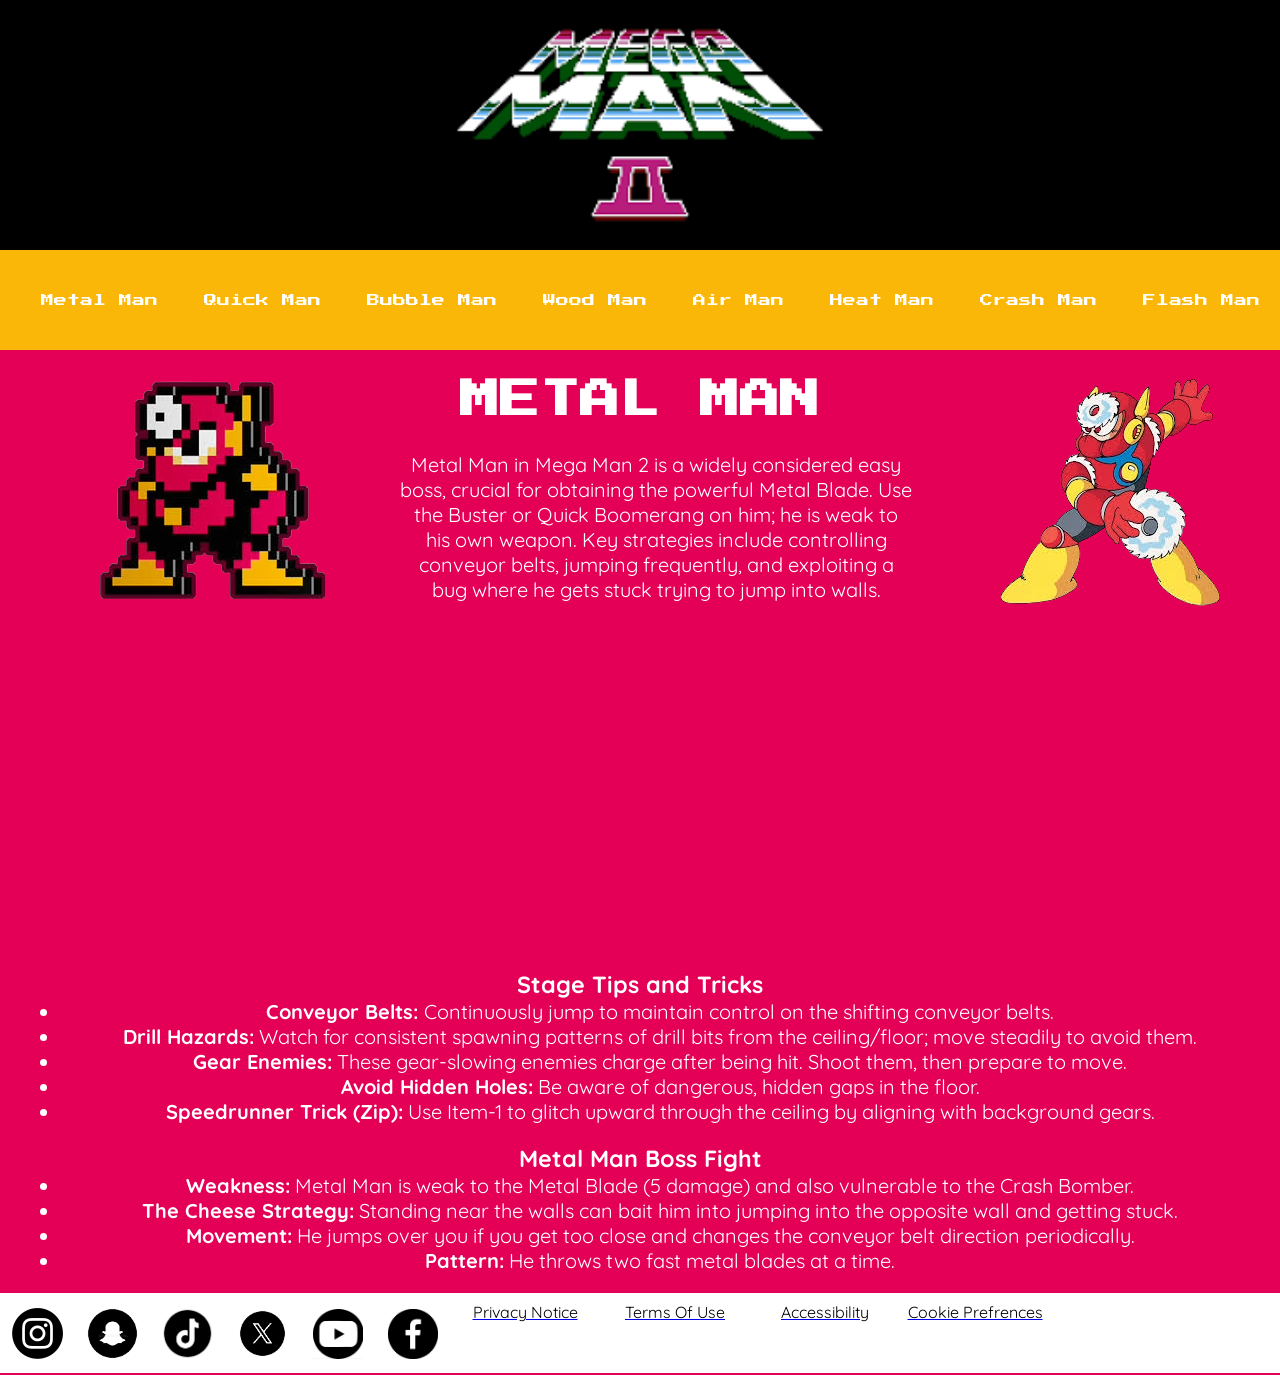
<file: metalman.html>
<!DOCTYPE html>

	<html lang="en">
	
		<head>
		
			<title> External Style </title>
			
			<meta charset="utf-8">
			<meta name="description" content="External Styling/Mega Man 2 Overview">
			<meta name="keywords" content="Mega Man, Quick Man, Metal Man, Air Man, Bubble Man, Heat Man, Wood Man, Crash Man, Flash Man">
			<meta name="author" content="Aliza Haider">
			<meta name="viewport" content="width=device-width, initial-scale=1.0">
			
			<link rel="stylesheet" href="css/externalstyling.css">
			<link href="https://fonts.googleapis.com/css2?family=Press+Start+2P&display=swap" rel="stylesheet">
			<link href="https://fonts.googleapis.com/css2?family=Quicksand:wght@300..700&display=swap" rel="stylesheet">

			
		</head>
		
		<body id="metalman">
		
			<header id="metalmanheader">
			
				<img id="megamanlogo" src="images/logo.png">
				
			</header>
			
			<nav id="megamannav">
			
				<a href="metalman.html"> Metal Man </a>
				<a href="quickman.html"> Quick Man </a>
				<a href="bubbleman.html"> Bubble Man </a>
				<a href="woodman.html"> Wood Man </a>
				<a href="airman.html"> Air Man </a>
				<a href="heatman.html"> Heat Man </a>
				<a href="crashman.html"> Crash Man </a>
				<a href="flashman.html"> Flash Man </a>
				
			</nav>
			
			<main>
			
				<h2 id="bossname"> METAL MAN </h2>
			
				<section>
				
					<div id="metalmanpic1"><img src="images/metalmansprite.png"></div>
					<p id="metalmaninfo"> Metal Man in Mega Man 2 is a widely considered easy boss, crucial for obtaining the powerful Metal Blade. Use the Buster or Quick Boomerang on him; he is weak to his own weapon. Key strategies include controlling conveyor belts, jumping frequently, and exploiting a bug where he gets stuck trying to jump into walls. </p>
					<div id="metalmanpic2"><img src="images/metalman1.png"></div>
					<div id="metalmanstage"><iframe width="90%" height="315" src="https://www.youtube.com/embed/yZamMSHKpX8?si=i4hezjQX6wuHUIR-" title="YouTube video player" frameborder="0" allow="accelerometer; autoplay; clipboard-write; encrypted-media; gyroscope; picture-in-picture; web-share" referrerpolicy="strict-origin-when-cross-origin" allowfullscreen></iframe></div>
					
				</section>
					
					<section id="metalmantipsandtricks"> <h3>Stage Tips and Tricks</h3>
                        
                        <ul>
                            
                            <li><b> Conveyor Belts: </b> Continuously jump to maintain control on the shifting conveyor belts.</li>
  <li><b>Drill Hazards:</b> Watch for consistent spawning patterns of drill bits from the ceiling/floor; move steadily to avoid them.</li>
  <li><b>Gear Enemies:</b> These gear-slowing enemies charge after being hit. Shoot them, then prepare to move.</li>
  <li><strong>Avoid Hidden Holes:</strong> Be aware of dangerous, hidden gaps in the floor.</li>
  <li><strong>Speedrunner Trick (Zip):</strong> Use Item-1 to glitch upward through the ceiling by aligning with background gears.</li>
</ul>

<h3 id="metalmanbossfight">Metal Man Boss Fight</h3>
<ul>
  <li><strong>Weakness:</strong> Metal Man is weak to the Metal Blade (5 damage) and also vulnerable to the Crash Bomber.</li>
  <li><strong>The Cheese Strategy:</strong> Standing near the walls can bait him into jumping into the opposite wall and getting stuck.</li>
  <li><strong>Movement:</strong> He jumps over you if you get too close and changes the conveyor belt direction periodically.</li>
  <li><strong>Pattern:</strong> He throws two fast metal blades at a time.</li>
</ul>
</section>
				
			</main>
			
			<footer id="megamanfooter">
			
				<div id="insta">
				
					<a href="https://www.instagram.com" target="_blank">
					<img src="images/instagramblack.png" alt="Picture of Instagram Logo" height="75" width="75">
					</a>
					
				</div>
				
				<div id="snapchat">
					
					<a href="https://www.snapchat.com" target="_blank">
					<img src="images/snapchatblack.png" alt="Picture of Snapchat Logo" height="75" width="75">
					</a>
					
				</div>
				
				<div id="tiktok">
					
					<a href="https://www.tiktok.com" target="_blank">
					<img src="images/tiktokblack.png" alt="Picture of TikTok Logo" height="55" width="55">
					</a>
					
				</div>
				
				<div id="x">
					
					<a href="https://x.com" target="_blank">
					<img src="images/xblack.png" alt="Picture of X Logo" height="75" width="75">
					</a>
				
				</div>
				
				<div id="youtube">
					
					<a href="https://www.youtube.com" target="_blank">
					<img src="images/youtubeblack.png" alt="Picture of Youtube Logo" height="50" width="50">
					</a>
				
				</div>
				
				<div id="facebook">
					
					<a href="https://www.facebook.com" target="_blank">
					<img src="images/facebookblack.png" alt="Picture of Facebook Logo" height="50" width="50">
					</a>
					
				</div>
				
				<div id="privacynotice">
				
					<a href="#">
						<button id="privacynotice1"> Privacy Notice </button>
					</a>
					
				</div>
				
				<div id="termsofuse">
				
					<a href="#">
						<button id="termsofuse1"> Terms Of Use </button>
					</a>
					
				</div>
				
				<div id="accessibility">
				
					<a href="#">
						<button id="accessibility1"> Accessibility </button>
					</a>
					
				</div>
				
				<div id="cookieprefrences">
				
					<a href="#">
						<button id="cookieprefrences1"> Cookie Prefrences </button>
					</a>
					
				</div>
				
			</footer>
			
		</body>
		
	</html>
</file>
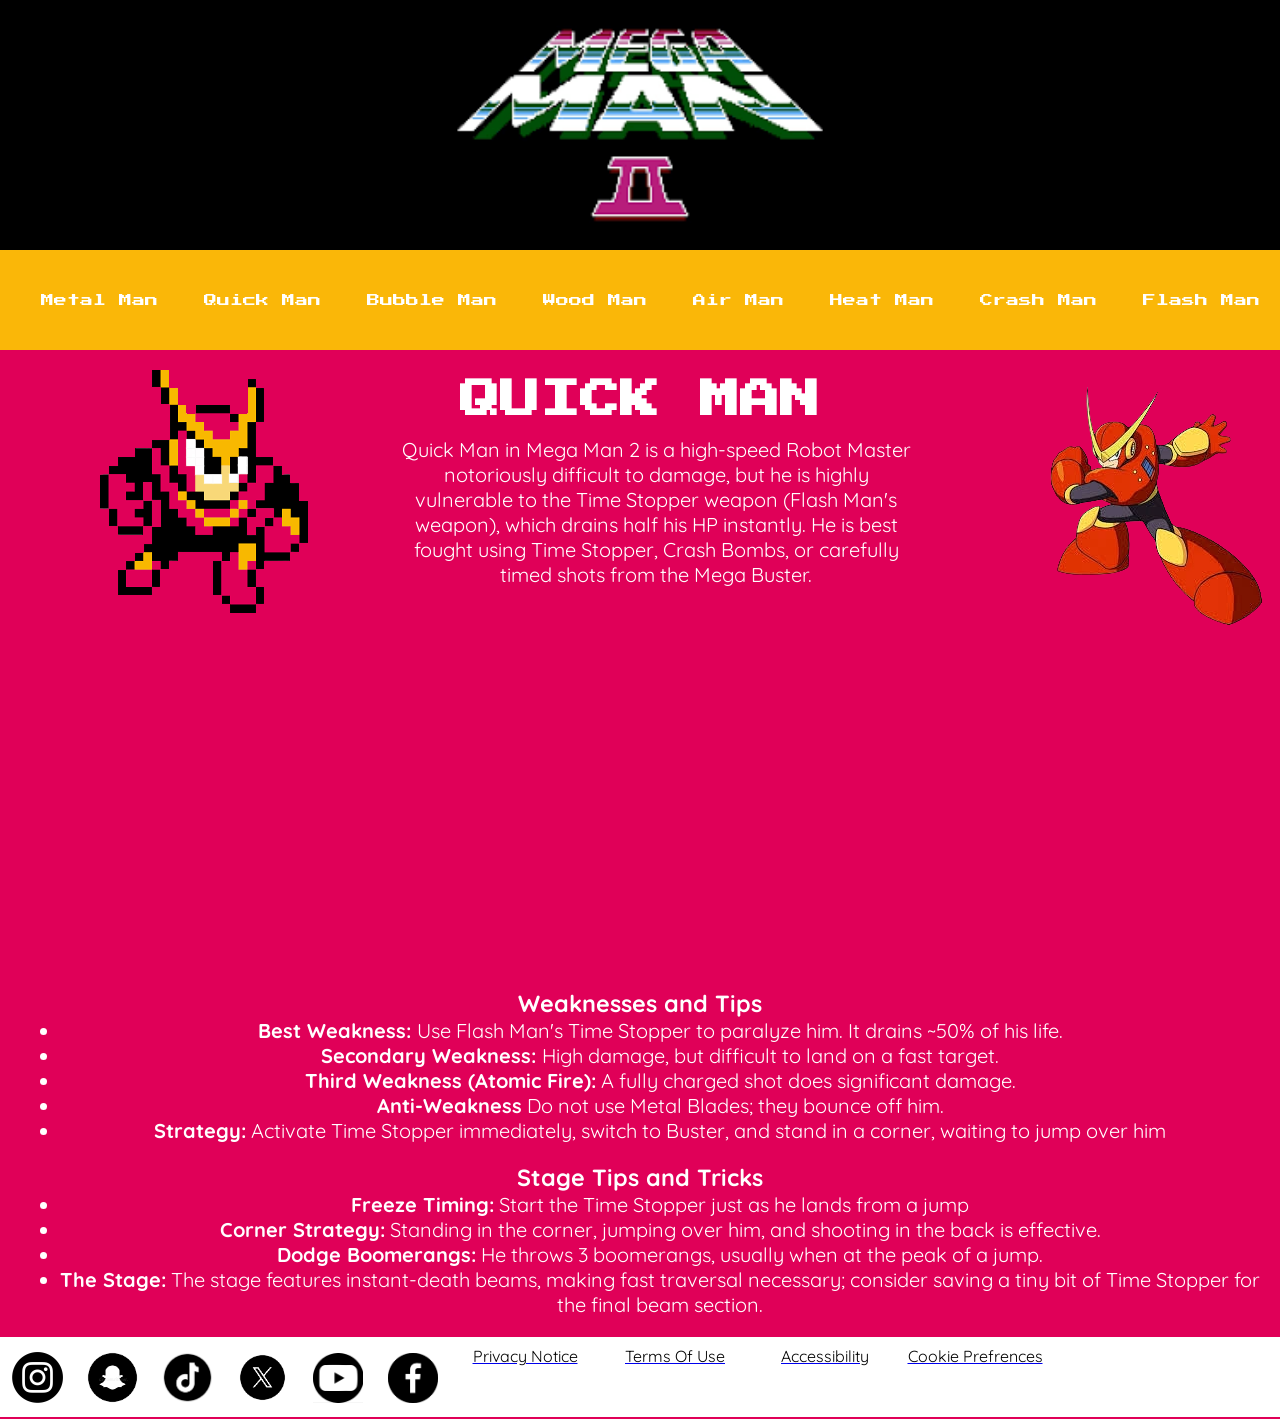
<file: quickman.html>
<!DOCTYPE html>

	<html lang="en">
	
		<head>
		
			<title> External Style </title>
			
			<meta charset="utf-8">
			<meta name="description" content="External Styling/Mega Man 2 Overview">
			<meta name="keywords" content="Mega Man, Quick Man, Metal Man, Air Man, Bubble Man, Heat Man, Wood Man, Crash Man, Flash Man">
			<meta name="author" content="Aliza Haider">
			<meta name="viewport" content="width=device-width, initial-scale=1.0">
			
			<link rel="stylesheet" href="css/externalstyling.css">
			<link href="https://fonts.googleapis.com/css2?family=Press+Start+2P&display=swap" rel="stylesheet">
			<link href="https://fonts.googleapis.com/css2?family=Quicksand:wght@300..700&display=swap" rel="stylesheet">

			
		</head>
		
		<body id="quickman">
		
			<header id="quickmanheader">
			
				<img id="megamanlogo" src="images/logo.png">
				
			</header>
			
			<nav id="megamannav">
			
				<a href="metalman.html"> Metal Man </a>
				<a href="quickman.html"> Quick Man </a>
				<a href="bubbleman.html"> Bubble Man </a>
				<a href="woodman.html"> Wood Man </a>
				<a href="airman.html"> Air Man </a>
				<a href="heatman.html"> Heat Man </a>
				<a href="crashman.html"> Crash Man </a>
				<a href="flashman.html"> Flash Man </a>
				
			</nav>
			
			<main>
			
				<h2 id="bossname"> QUICK MAN </h2>
			
				<section>
				
					<div id="quickmanpic1"><img src="images/quickmansprite.png"></div>
					<p id="quickmaninfo"> Quick Man in Mega Man 2 is a high-speed Robot Master notoriously difficult to damage, but he is highly vulnerable to the Time Stopper weapon (Flash Man's weapon), which drains half his HP instantly. He is best fought using Time Stopper, Crash Bombs, or carefully timed shots from the Mega Buster. </p>
					<div id="quickmanpic2"><img src="images/quickman1.png"></div>
					<div id="quickmanstage"><iframe width="90%" height="315" src="https://www.youtube.com/embed/yZamMSHKpX8?si=i4hezjQX6wuHUIR-" title="YouTube video player" frameborder="0" allow="accelerometer; autoplay; clipboard-write; encrypted-media; gyroscope; picture-in-picture; web-share" referrerpolicy="strict-origin-when-cross-origin" allowfullscreen></iframe></div>
					
				</section>
					
					<section id="quickmantipsandtricks"> <h3> Weaknesses and Tips</h3>
                        
                        <ul>
                            
                            <li><b> Best Weakness: </b> Use Flash Man's Time Stopper to paralyze him. It drains ~50% of his life.</li>
  <li><b>Secondary Weakness: </b> High damage, but difficult to land on a fast target.</li>
  <li><b>Third Weakness (Atomic Fire):</b> A fully charged shot does significant damage.</li>
  <li><strong>Anti-Weakness</strong> Do not use Metal Blades; they bounce off him.</li>
  <li><strong>Strategy:</strong>  Activate Time Stopper immediately, switch to Buster, and stand in a corner, waiting to jump over him</li>
</ul>

<h3 id="metalmanbossfight">Stage Tips and Tricks</h3>
<ul>
  <li><strong>Freeze Timing:</strong> Start the Time Stopper just as he lands from a jump</li>
  <li><strong>Corner Strategy:</strong> Standing in the corner, jumping over him, and shooting in the back is effective.</li>
  <li><strong>Dodge Boomerangs:</strong> He throws 3 boomerangs, usually when at the peak of a jump.</li>
  <li><strong>The Stage:</strong>  The stage features instant-death beams, making fast traversal necessary; consider saving a tiny bit of Time Stopper for the final beam section.</li>
</ul>
</section>
				
			</main>
			
			<footer id="megamanfooter">
			
				<div id="insta">
				
					<a href="https://www.instagram.com" target="_blank">
					<img src="images/instagramblack.png" alt="Picture of Instagram Logo" height="75" width="75">
					</a>
					
				</div>
				
				<div id="snapchat">
					
					<a href="https://www.snapchat.com" target="_blank">
					<img src="images/snapchatblack.png" alt="Picture of Snapchat Logo" height="75" width="75">
					</a>
					
				</div>
				
				<div id="tiktok">
					
					<a href="https://www.tiktok.com" target="_blank">
					<img src="images/tiktokblack.png" alt="Picture of TikTok Logo" height="55" width="55">
					</a>
					
				</div>
				
				<div id="x">
					
					<a href="https://x.com" target="_blank">
					<img src="images/xblack.png" alt="Picture of X Logo" height="75" width="75">
					</a>
				
				</div>
				
				<div id="youtube">
					
					<a href="https://www.youtube.com" target="_blank">
					<img src="images/youtubeblack.png" alt="Picture of Youtube Logo" height="50" width="50">
					</a>
				
				</div>
				
				<div id="facebook">
					
					<a href="https://www.facebook.com" target="_blank">
					<img src="images/facebookblack.png" alt="Picture of Facebook Logo" height="50" width="50">
					</a>
					
				</div>
				
				<div id="privacynotice">
				
					<a href="#">
						<button id="privacynotice1"> Privacy Notice </button>
					</a>
					
				</div>
				
				<div id="termsofuse">
				
					<a href="#">
						<button id="termsofuse1"> Terms Of Use </button>
					</a>
					
				</div>
				
				<div id="accessibility">
				
					<a href="#">
						<button id="accessibility1"> Accessibility </button>
					</a>
					
				</div>
				
				<div id="cookieprefrences">
				
					<a href="#">
						<button id="cookieprefrences1"> Cookie Prefrences </button>
					</a>
					
				</div>
				
			</footer>
			
		</body>
		
	</html>
</file>
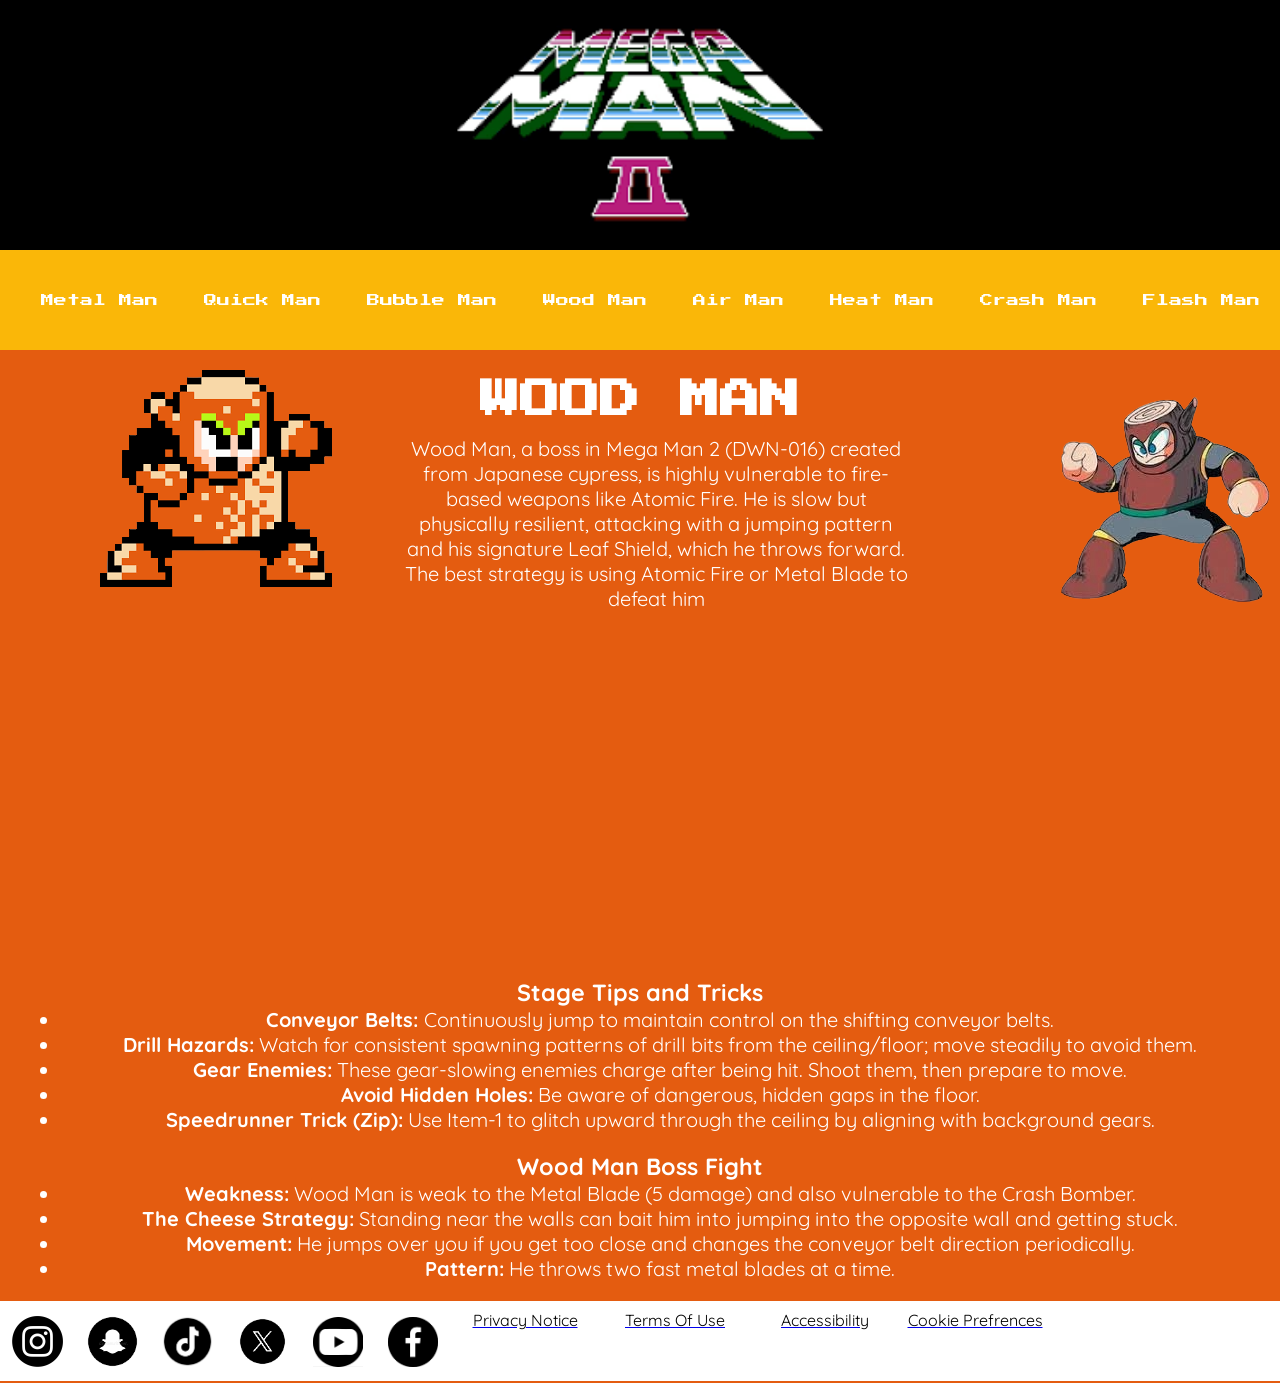
<file: woodman.html>
<!DOCTYPE html>

	<html lang="en">
	
		<head>
		
			<title> External Style </title>
			
			<meta charset="utf-8">
			<meta name="description" content="External Styling/Mega Man 2 Overview">
			<meta name="keywords" content="Mega Man, Quick Man, Metal Man, Air Man, Bubble Man, Heat Man, Wood Man, Crash Man, Flash Man">
			<meta name="author" content="Aliza Haider">
			<meta name="viewport" content="width=device-width, initial-scale=1.0">
			
			<link rel="stylesheet" href="css/externalstyling.css">
			<link href="https://fonts.googleapis.com/css2?family=Press+Start+2P&display=swap" rel="stylesheet">
			<link href="https://fonts.googleapis.com/css2?family=Quicksand:wght@300..700&display=swap" rel="stylesheet">

			
		</head>
		
		<body id="woodman">
		
			<header id="woodmanheader">
			
				<img id="megamanlogo" src="images/logo.png">
				
			</header>
			
			<nav id="megamannav">
			
				<a href="metalman.html"> Metal Man </a>
				<a href="quickman.html"> Quick Man </a>
				<a href="bubbleman.html"> Bubble Man </a>
				<a href="woodman.html"> Wood Man </a>
				<a href="airman.html"> Air Man </a>
				<a href="heatman.html"> Heat Man </a>
				<a href="crashman.html"> Crash Man </a>
				<a href="flashman.html"> Flash Man </a>
				
			</nav>
			
			<main>
			
				<h2 id="bossname"> WOOD MAN </h2>
			
				<section>
				
					<div id="woodmanpic1"><img src="images/woodmansprite.png"></div>
					<p id="metalmaninfo"> Wood Man, a boss in Mega Man 2 (DWN-016) created from Japanese cypress, is highly vulnerable to fire-based weapons like Atomic Fire. He is slow but physically resilient, attacking with a jumping pattern and his signature Leaf Shield, which he throws forward. The best strategy is using Atomic Fire or Metal Blade to defeat him </p>
					<div id="woodmanpic2"><img src="images/woodman1.png"></div>
					<div id="woodmanstage"><iframe width="90%" height="315" src="https://www.youtube.com/embed/yZamMSHKpX8?si=i4hezjQX6wuHUIR-" title="YouTube video player" frameborder="0" allow="accelerometer; autoplay; clipboard-write; encrypted-media; gyroscope; picture-in-picture; web-share" referrerpolicy="strict-origin-when-cross-origin" allowfullscreen></iframe></div>
					
				</section>
					
					<section id="woodmantipsandtricks"> <h3>Stage Tips and Tricks</h3>
                        
                        <ul>
                            
                            <li><b> Conveyor Belts: </b> Continuously jump to maintain control on the shifting conveyor belts.</li>
  <li><b>Drill Hazards:</b> Watch for consistent spawning patterns of drill bits from the ceiling/floor; move steadily to avoid them.</li>
  <li><b>Gear Enemies:</b> These gear-slowing enemies charge after being hit. Shoot them, then prepare to move.</li>
  <li><strong>Avoid Hidden Holes:</strong> Be aware of dangerous, hidden gaps in the floor.</li>
  <li><strong>Speedrunner Trick (Zip):</strong> Use Item-1 to glitch upward through the ceiling by aligning with background gears.</li>
</ul>

<h3 id="woodmanbossfight">Wood Man Boss Fight</h3>
<ul>
  <li><strong>Weakness:</strong> Wood Man is weak to the Metal Blade (5 damage) and also vulnerable to the Crash Bomber.</li>
  <li><strong>The Cheese Strategy:</strong> Standing near the walls can bait him into jumping into the opposite wall and getting stuck.</li>
  <li><strong>Movement:</strong> He jumps over you if you get too close and changes the conveyor belt direction periodically.</li>
  <li><strong>Pattern:</strong> He throws two fast metal blades at a time.</li>
</ul>
</section>
				
			</main>
			
			<footer id="megamanfooter">
			
				<div id="insta">
				
					<a href="https://www.instagram.com" target="_blank">
					<img src="images/instagramblack.png" alt="Picture of Instagram Logo" height="75" width="75">
					</a>
					
				</div>
				
				<div id="snapchat">
					
					<a href="https://www.snapchat.com" target="_blank">
					<img src="images/snapchatblack.png" alt="Picture of Snapchat Logo" height="75" width="75">
					</a>
					
				</div>
				
				<div id="tiktok">
					
					<a href="https://www.tiktok.com" target="_blank">
					<img src="images/tiktokblack.png" alt="Picture of TikTok Logo" height="55" width="55">
					</a>
					
				</div>
				
				<div id="x">
					
					<a href="https://x.com" target="_blank">
					<img src="images/xblack.png" alt="Picture of X Logo" height="75" width="75">
					</a>
				
				</div>
				
				<div id="youtube">
					
					<a href="https://www.youtube.com" target="_blank">
					<img src="images/youtubeblack.png" alt="Picture of Youtube Logo" height="50" width="50">
					</a>
				
				</div>
				
				<div id="facebook">
					
					<a href="https://www.facebook.com" target="_blank">
					<img src="images/facebookblack.png" alt="Picture of Facebook Logo" height="50" width="50">
					</a>
					
				</div>
				
				<div id="privacynotice">
				
					<a href="#">
						<button id="privacynotice1"> Privacy Notice </button>
					</a>
					
				</div>
				
				<div id="termsofuse">
				
					<a href="#">
						<button id="termsofuse1"> Terms Of Use </button>
					</a>
					
				</div>
				
				<div id="accessibility">
				
					<a href="#">
						<button id="accessibility1"> Accessibility </button>
					</a>
					
				</div>
				
				<div id="cookieprefrences">
				
					<a href="#">
						<button id="cookieprefrences1"> Cookie Prefrences </button>
					</a>
					
				</div>
				
			</footer>
			
		</body>
		
	</html>
</file>
<file: css/externalstyling.css>
*{
	margin: 0px;
}

#metalman{
	background-color: #e40056;
}

#quickman{
	background-color: #e00058;
}

#bubbleman{
	background-color: #01b703;
}

#woodman{
	background-color: #e45c10;
}

#airman{
	background-color: #0063e5;
}

#heatman{
	background-color: #e20056;
}

#crashman{
	background-color: #d12700;
}

#flashman{
	background-color: #0b5bf7;
}

#metalmanheader, #quickmanheader, #bubblemanheader, #woodmanheader, #airmanheader, #heatmanheader, #crashmanheader, #flashmanheader{
	height: 250px;
	width: 100%;
	display: flex;
	align-items: center;
	justify-content: center;
	background-color: black;
}

#megamanlogo{
	height: 250px;
	width: 40%;
}

#bossname{
	align-items: center;
	justify-content: center;
	font-family: 'Press Start 2P';
	display: flex;
	font-size: 40px;
	color: white;
	padding-top: 30px;
}

#megamannav{
	font-family: 'Press Start 2P';
	width: 100%;
	height: 40px;
	padding-top: 30px;
	padding-bottom: 30px;
	font-size: 13px;
	background-color: #fab708;
	display: flex;
	position: sticky;
	top: 0;
	align-items: center;
	justify-content: center;
}

#megamannav a{
	padding-left: 13px;
	padding-right: 13px;
	text-decoration: none;
	background-color: #fab708;
	color: white;
	padding-top: 38px;
	padding-bottom: 38px;
	margin-left: 20px;
}

#megamannav a:hover{
	padding-left: 13px;
	padding-right: 13px;
	text-decoration: none;
	background-color: #dea512;
	color: white;
	padding-top: 38px;
	padding-bottom:38px;
	margin-left: 20px;
}

#metalmanpic1{
	padding-left: 100px;
	margin-top: -42px;
}

#quickmanpic1{
	padding-left: 100px;
	margin-top: -50px;
}

#bubblemanpic1{
	padding-left: 100px;
	margin-top: -50px;
}

#woodmanpic1{
	padding-left: 100px;
	margin-top: -50px;
}

#airmanpic1{
	padding-left: 100px;
	margin-top: -50px;
	margin-bottom: 15px;
}

#heatmanpic1{
	padding-left: 100px;
	margin-top: -50px;
	margin-bottom: 15px;
}

#crashmanpic1{
	padding-left: 100px;
	margin-top: -50px;
	margin-bottom: 15px;
}

#flashmanpic1{
	padding-left: 100px;
	margin-top: -50px;
	margin-bottom: 15px;
}

#metalmanpic2{
	padding-left: 1000px;
	margin-top: -224px;
}

#quickmanpic2{
	padding-left: 1050px;
	margin-top: -200px;
}

#bubblemanpic2{
	padding-left: 1050px;
	margin-top: -220px;
}

#woodmanpic2{
	padding-left: 1050px;
	margin-top: -220px;
}

#airmanpic2{
	padding-left: 1050px;
	margin-top: -220px;
}

#heatmanpic2{
	padding-left: 1050px;
	margin-top: -250px;
}

#crashmanpic2{
	padding-left: 1050px;
	margin-top: -220px;
}

#flashmanpic2{
	padding-left: 1050px;
	margin-top: -220px;
}

#metalmanstage, #quickmanstage, #bubblemanstage, #woodmanstage, #airmanstage, #heatmanstage, #crashmanstage, #flashmanstage{
	align-items: center;
	justify-content: center;
	display: flex;
	padding-top: 25px;
}

#metalmaninfo{
	color: white;
	padding-top: 20px;
	font-family: Quicksand, serif;
	text-align: center;
	font-size: 20px;
	width: 40%;
	margin-left: 400px;
	margin-right: 20px;
	margin-top: -175px;
}

#quickmaninfo{
	color: white;
	padding-top: 20px;
	font-family: Quicksand, serif;
	text-align: center;
	font-size: 20px;
	width: 40%;
	margin-left: 400px;
	margin-right: 20px;
	margin-top: -200px;
}

#bubblemaninfo{
	color: white;
	padding-top: 20px;
	font-family: Quicksand, serif;
	text-align: center;
	font-size: 20px;
	width: 40%;
	margin-left: 400px;
	margin-right: 20px;
	margin-top: -170px;
}

#woodmaninfo{
	color: white;
	padding-top: 20px;
	font-family: Quicksand, serif;
	text-align: center;
	font-size: 20px;
	width: 40%;
	margin-left: 400px;
	margin-right: 20px;
	margin-top: -170px;
}

#airmaninfo{
	color: white;
	padding-top: 20px;
	font-family: Quicksand, serif;
	text-align: center;
	font-size: 20px;
	width: 40%;
	margin-left: 400px;
	margin-right: 20px;
	margin-top: -170px;
}

#heatmaninfo{
	color: white;
	padding-top: 20px;
	font-family: Quicksand, serif;
	text-align: center;
	font-size: 20px;
	width: 40%;
	margin-left: 400px;
	margin-right: 20px;
	margin-top: -200px;
}

#crashmaninfo{
	color: white;
	padding-top: 20px;
	font-family: Quicksand, serif;
	text-align: center;
	font-size: 20px;
	width: 40%;
	margin-left: 400px;
	margin-right: 20px;
	margin-top: -170px;
}

#flashmaninfo{
	color: white;
	padding-top: 20px;
	font-family: Quicksand, serif;
	text-align: center;
	font-size: 20px;
	width: 40%;
	margin-left: 400px;
	margin-right: 20px;
	margin-top: -170px;
}

#metalmantipsandtricks, #quickmantipsandtricks, #bubblemantipsandtricks, #woodmantipsandtricks, #airmantipsandtricks, #heatmantipsandtricks, #crashmantipsandtricks, #flashmantipsandtricks{
	color: white;
	padding-top: 20px;
	font-family: Quicksand;
	text-align: center;
	font-size: 20px;
	margin-left: 20px;
	margin-right: 20px;
}

#metalmanbossfight, #quickmanbossfight, #bubblemanbossfight, #woodmanbossfight, #airmanbossfight, #heatmanbossfight, #crashmanbossfight, #flashmanbossfight{
	padding-top: 20px;
}

#insta, #snapchat, #tiktok, #x, #youtube, #facebook{
	height: 75px;
	width: 75px;
	align-items: center;
	justify-content: center;
	display: flex;
	padding-top: 5px;
}
					
#legal{
	align-items: center;
	justify-content: center;
	display: flex;
	font-family: 'Quicksand';
}
					
#privacynotice1, #termsofuse1, #accessibility1, #cookieprefrences1{
	width: 150px;
	height: 38px;
	font-size: 16px;
	background-color: white;
	border: none;
	color: black;
	cursor: pointer;
	text-decoration: none;
	align-items: center;
	justify-content: center;
	display: flex;
	font-family: 'Quicksand';
}
					
#privacynotice1:hover, #termsofuse1:hover, #accessibility1:hover, #cookieprefrences1:hover{
	width: 150px;
	height: 38px;
	font-size: 16px;
	background-color: white;
	border: none;
	color: gray;
	cursor: pointer;
	text-decoration: none;
	align-items: center;
	justify-content: center;
	display: flex;
	font-family: 'Quicksand';
}
					
footer{
	display: flex;
	background-color: white;
	height: 80px;
	margin-top: 20px;
}

#bossselect{
    background-color: #0071EF;
	font-family: 'Press Start 2P';
}

#bossselectheader{
    background-color: #0071EF;
    height: 50px;
    width: 100%;
    position: relative;
    top: 30px;
	font-family: 'Press Start 2P';
}

#tophalfheader, #bottomhalfheader{
    height: 4px;
    width: 100%;
    border-top: solid 2.65px white;
    border-bottom: solid 2.65px white;
	font-family: 'Press Start 2P';
}

#tophalfheader{
    border-top: solid 3.25px white;
	font-family: 'Press Start 2P';
}

#bottomhalfheader{
    border-bottom: solid 3.25px white;
	font-family: 'Press Start 2P';
}
    
#textcontentheader{
    height: 24px;
    width: 30%;
    position: absolute;
    top: 0px;
    left: 33.3%;
    z-index: 1;
    font-size: 24px;
    color: white;
    letter-spacing: 1.25px;
    background-color: #0071EF;
    align-items: center;
    justify-content: center;
    display: flex;
	font-family: 'Press Start 2P';
}

#bossselectfirstrow{
    height: 50px;
    width: 100%;
    background-color: #0071EF;
    position: relative;
    top: 90px;
	font-family: 'Press Start 2P';
}

#skinny, #thick{
    width: 100%;
    background-color: #00EBDE;
    margin-top: 4px;
    margin-bottom: 4px;
}

#skinny{
    height: 2.2px;
    margin-top: 2.75px;
    margin-bottom: 2.75px;
}

#thick{
    height: 24px;
}
    
#bubblemansquare1, #airmansquare1, #quickmansquare1{
    height: 180px;
    width: 180px;
    background-color: white;
    border: solid 4px black;
    position: absolute;
    top: -60px;
    left: 20.5%;
    justify-content: center;
    align-items: center;
    display: flex;
}

#airmansquare1{
    position: absolute;
    top: -60px;
    left: 42%;
}

#quickmansquare1{
    position: absolute;
    top: -60px;
    left: 62%;
}

#bubblemansquare2, #airmansquare2, #quickmansquare2{
    height: 170px;
    width: 170px;
    background-color: cyan;
    border: solid 2px black;
    justify-content: center;
    align-items: center;
    display: flex;
}

#bubblemansquare3, #airmansquare3, #quickmansquare3{
    height: 155px;
    width: 155px;
    background-color: cyan;
    border: solid 4px white;
    justify-content: center;
    align-items: center;
    display: flex;
}

#headshotholder{
    height: 145px;
    width: 145px;
    justify-content: center;
    align-items: center;
    display: flex;
}

#bubblemanheadshot, #airmanheadshot, #quickmanheadshot{
    height: 100%;
    width: 100%;
}

#blackcornersquare1{
    height: 18px;
    width: 18px;
    position: absolute;
    top:0px;
    left: 0px;
    background-color: black;
    align-items: center;
    justify-content: center;
    display: flex;
}

#blackcornersquare2{
    height: 18px;
    width: 18px;
    position: absolute;
    top:0px;
    right: 0px;
    background-color: black;
    align-items: center;
    justify-content: center;
    display: flex;
}

#blackcornersquare3{
    height: 18px;
    width: 18px;
    position: absolute;
    bottom:0px;
    left: 0px;
    background-color: black;
    align-items: center;
    justify-content: center;
    display: flex;
}

#blackcornersquare4{
    height: 18px;
    width: 18px;
    position: absolute;
    bottom:0px;
    right: 0px;
    background-color: black;
    align-items: center;
    justify-content: center;
    display: flex;
}

#innersquare{
    height: 16px;
    width: 16px;
    color: black;
}

#nameplate{
    width: 180px;
    height: 60px;
    color: white;
    font-size: 30px;
    letter-spacing: .5px;
    position: absolute;
    bottom: -70px;
	font-family: 'Press Start 2P';
}

#tophalfnameplate{
    width: 180px;
    height: 30px;
    text-align: left;
	font-family: 'Press Start 2P';
}

#bottomhalfnameplate{
    width: 180px;
    height: 30px;
    text-align: right;
	font-family: 'Press Start 2P';
}

#bossselectsecondrow{
    height: 50px;
    width: 100%;
    background-color: #0071EF;
    position: relative;
    top: 320px;
}

#heatmansquare1, #drwilysquare1, #woodmansquare1{
    height: 180px;
    width: 180px;
    background-color: white;
    border: solid 4px black;
    position: absolute;
    top: -60px;
    left: 21%;
    justify-content: center;
    align-items: center;
    display: flex;
}

#drwilysquare1{
    position: absolute;
    top: -60px;
    left: 42%;
}

#woodmansquare1{
    position: absolute;
    top: -60px;
    left: 62%;
}

#heatmansquare2, #drwilysquare2, #woodmansquare2{
    height: 170px;
    width: 170px;
    background-color: cyan;
    border: solid 2px black;
    justify-content: center;
    align-items: center;
    display: flex;
}

#heatmansquare3, #drwilysquare3, #woodmansquare3{
    height: 155px;
    width: 155px;
    background-color: cyan;
    border: solid 4px white;
    justify-content: center;
    align-items: center;
    display: flex;
}

#heatmanheadshot, #drwilyheadshot, #woodmanheadshot{
    height: 100%;
    width: 100%;
}

#bossselectthirdrow{
    height: 50px;
    width: 100%;
    background-color: #0071EF;
    position: relative;
    top: 550px;
}

#metalmansquare1, #flashmansquare1, #crashmansquare1{
    height: 180px;
    width: 180px;
    background-color: white;
    border: solid 4px black;
    position: absolute;
    top: -60px;
    left: 21%;
    justify-content: center;
    align-items: center;
    display: flex;
}
    
#flashmansquare1{
    position: absolute;
    top: -60px;
    left: 42%;
}

#crashmansquare1{
    position: absolute;
    top: -60px;
    left: 62%;
}
    
#metalmansquare2, #flashmansquare2, #crashmansquare2{
    height: 170px;
    width: 170px;
    background-color: cyan;
    border: solid 2px black;
    justify-content: center;
    align-items: center;
    display: flex;
}

#metalmansquare3, #flashmansquare3, #crashmansquare3{
    height: 155px;
    width: 155px;
    background-color: cyan;
    border: solid 4px white;
    justify-content: center;
    align-items: center;
    display: flex;
}

#metalmanheadshot, #flashmanheadshot, #crashmanheadshot{
    height: 100%;
    width: 100%;
}

#bossselect a:hover #innersquare{
    animation: animateBox .275s linear infinite;
}

@keyframes animateBox{
    50%{
    background-color: #FFFFFF;
    }
}
</file>
